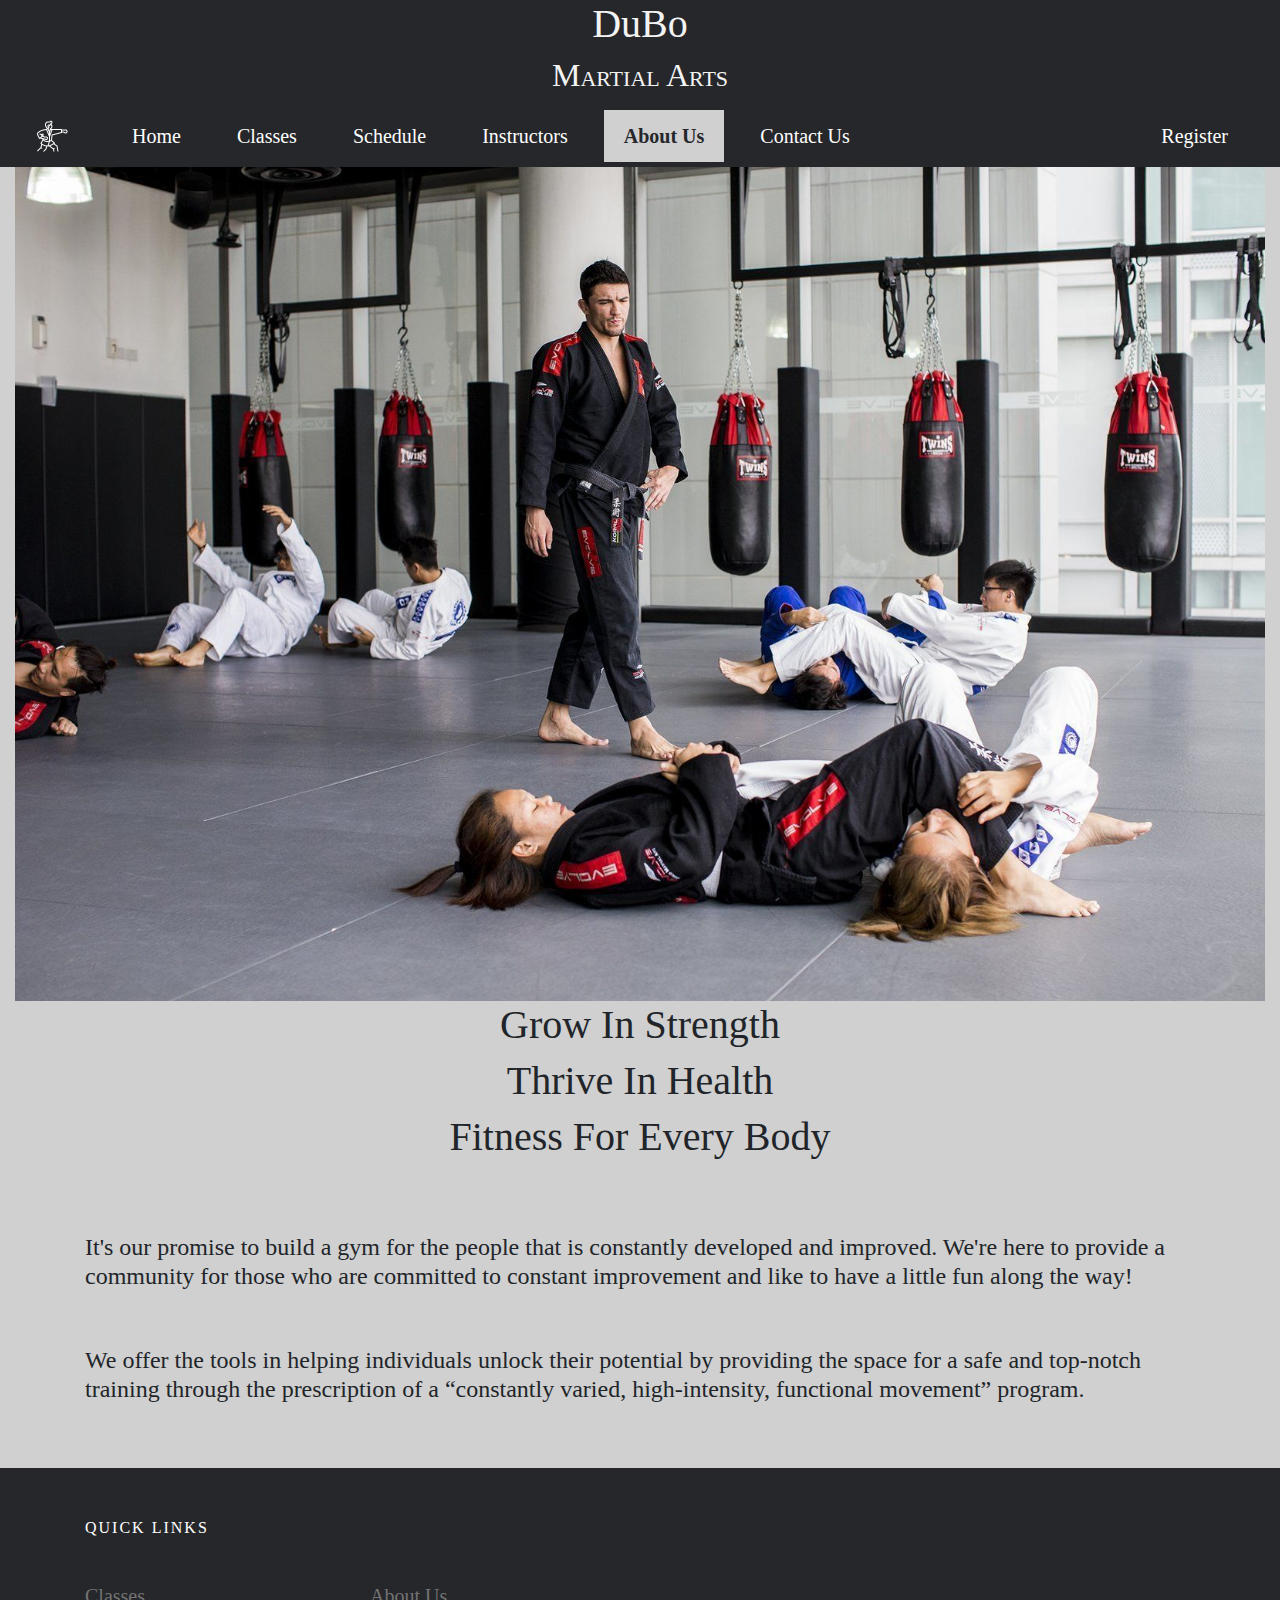
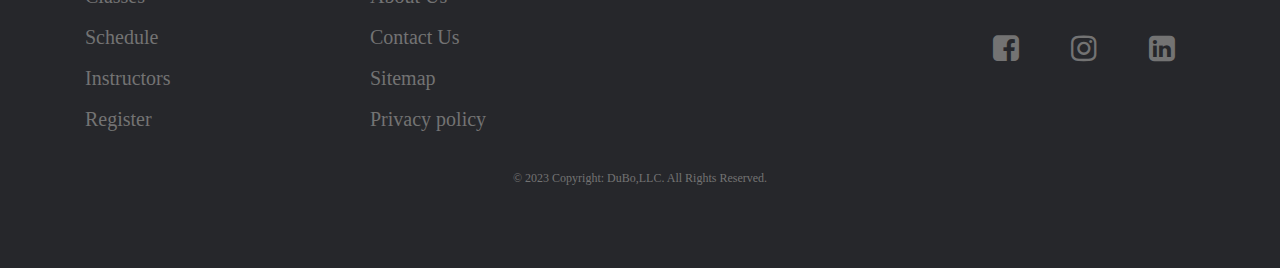
<file: aboutUs.html>
<!DOCTYPE html>
<html lang="en">

<head>
    <meta charset="UTF-8">
    <meta http-equiv="X-UA-Compatible" content="IE=edge">
    <meta name="viewport" content="width=device-width, initial-scale=1.0">
    <link rel="stylesheet" href="https://cdn.jsdelivr.net/npm/bootstrap@4.6.2/dist/css/bootstrap.min.css">
    <link rel="stylesheet" href="https://cdnjs.cloudflare.com/ajax/libs/font-awesome/4.7.0/css/font-awesome.min.css">
    <link rel="stylesheet" href="https://cdnjs.cloudflare.com/ajax/libs/animate.css/4.1.1/animate.min.css" />
    <script src="https://cdn.jsdelivr.net/npm/jquery@3.6.3/dist/jquery.slim.min.js"></script>
    <script src="https://cdn.jsdelivr.net/npm/popper.js@1.16.1/dist/umd/popper.min.js"></script>
    <script src="https://cdn.jsdelivr.net/npm/bootstrap@4.6.2/dist/js/bootstrap.bundle.min.js"></script>
    <link rel="stylesheet" href="style.css">
    <link rel="icon" href="image/icon.png">

    <title>DuBo Martial Arts | About Us</title>
</head>

<body style=" background-color: #D0D0D0;">

    <div class="my_header">
        <h1>DuBo</h1>
        <h2 style="font-variant: small-caps;">Martial Arts </h2>
    </div>

    <nav class="navbar  navbar-expand-xl navbar-dark sticky-top">
        <a class="navbar-brand" href="index.html"> <img class="rounded mylogo" src="image/logo1.png"> </a>

        <button class="navbar-toggler" type="button" data-toggle="collapse" data-target="#collapsibleNavbar">
            <span class="navbar-toggler-icon"></span>
        </button>

        <div class="collapse navbar-collapse" id="collapsibleNavbar">
            <ul class="navbar-nav mr-auto mt-2 mt-sm-0">

                <li class="nav-item">
                    <a class="nav-link" href="index.html"><span class="mylink">Home</span></a>
                </li>
                <li class="nav-item">
                    <a class="nav-link" href="classes.html"><span class="mylink">Classes</span></a>
                </li>
                <li class="nav-item">
                    <a class="nav-link" href="schedules.html"><span class="mylink">Schedule</span></a>
                </li>
                <li class="nav-item">
                    <a class="nav-link" href="instructors.html"><span class="mylink">Instructors</span></a>
                </li>
                <li class="nav-item">
                    <a class="nav-link" href="aboutUs.html"><span class="mylink active">About Us</span></a>
                </li>
                <li class="nav-item">
                    <a class="nav-link" href="contactUs.html"><span class="mylink">Contact Us</span></a>
                </li>
            </ul>
            <a class="nav-link" href="RegistrationForm.html"><span class="mylink"
                    style="padding-left: 0;">Register</span></a>

        </div>
    </nav>

    <div class="container-fluid">
        <div class="about">
            <img src="image/aboutus.jpg" class="about-img" style="width: 100%;">
            <div style="text-align: center;">
                <h1>Grow In Strength</h1>
                <h1>Thrive In Health</h1>
                <h1>Fitness For Every Body</h1>
            </div><br><br>
            <div class="container mission">
                <p>
                <h4>It's our promise to build a gym for the people that is constantly developed and improved.
                    We're here to provide a community for those who are committed to constant improvement and
                    like to have a little fun along the way!</h4>
                </p><br>

                <p>
                <h4>We offer the tools in helping individuals unlock their potential by providing the space for a safe
                    and top-notch training through the prescription of a “constantly varied, high-intensity, functional
                    movement” program.</h4>
                </p>
            </div>
        </div>
    </div><br><br>

    <div class="site-footer">
        <div class="container" style="background-color: #26272b;">
            <div class="row">
                <div class="col-sm-6 col-md-6 col-lg-6 col-xl-6">
                    <h6>Quick Links</h6><br>
                    <div class="row">
                        <div class="col-xl-6 col-lg-6 col-md-6 col-sm-6">
                            <ul class="footer-links">
                                <li><a href="classes.html">Classes</a></li>
                                <li><a href="schedules.html">Schedule</a></li>
                                <li><a href="instructors.html">Instructors</a></li>
                                <li><a href="RegistrationForm.html">Register</a></li>
                            </ul>
                        </div>
                        <div class="col-xl-6 col-lg-6 col-md-6 col-sm-6">
                            <ul class="footer-links">
                                <li><a href="aboutUs.html">About Us</a></li>
                                <li><a href="contactUs.html">Contact Us</a></li>
                                <li><a href="sitemap.html">Sitemap</a></li>
                                <li><a href="privacy_policy.html">Privacy policy</a></li>
                            </ul>
                        </div>
                    </div>
                </div>
                <div class="col-sm-6 col-md-6 col-lg-6 col-xl-6">
                    <ul class=" social-icons">
                        <li><a href="https://www.facebook.com" target="_blank"><i class="fa fa-facebook-square"></i></a>
                        </li>
                        <li><a href="https://www.instagram.com" target="_blank"><i class="fa fa-instagram"></i></a>
                        </li>
                        <li><a href="https://www.linkedin.com" target="_blank"><i class="fa fa-linkedin-square"></i></a>
                        </li>
                    </ul>
                </div>
            </div>
            <div class="footer-copyright text-center py-3">
                <small>&copy; 2023 Copyright: DuBo,LLC. All Rights Reserved.</small>
            </div>
        </div>
    </div>
</body>

</html>
</file>
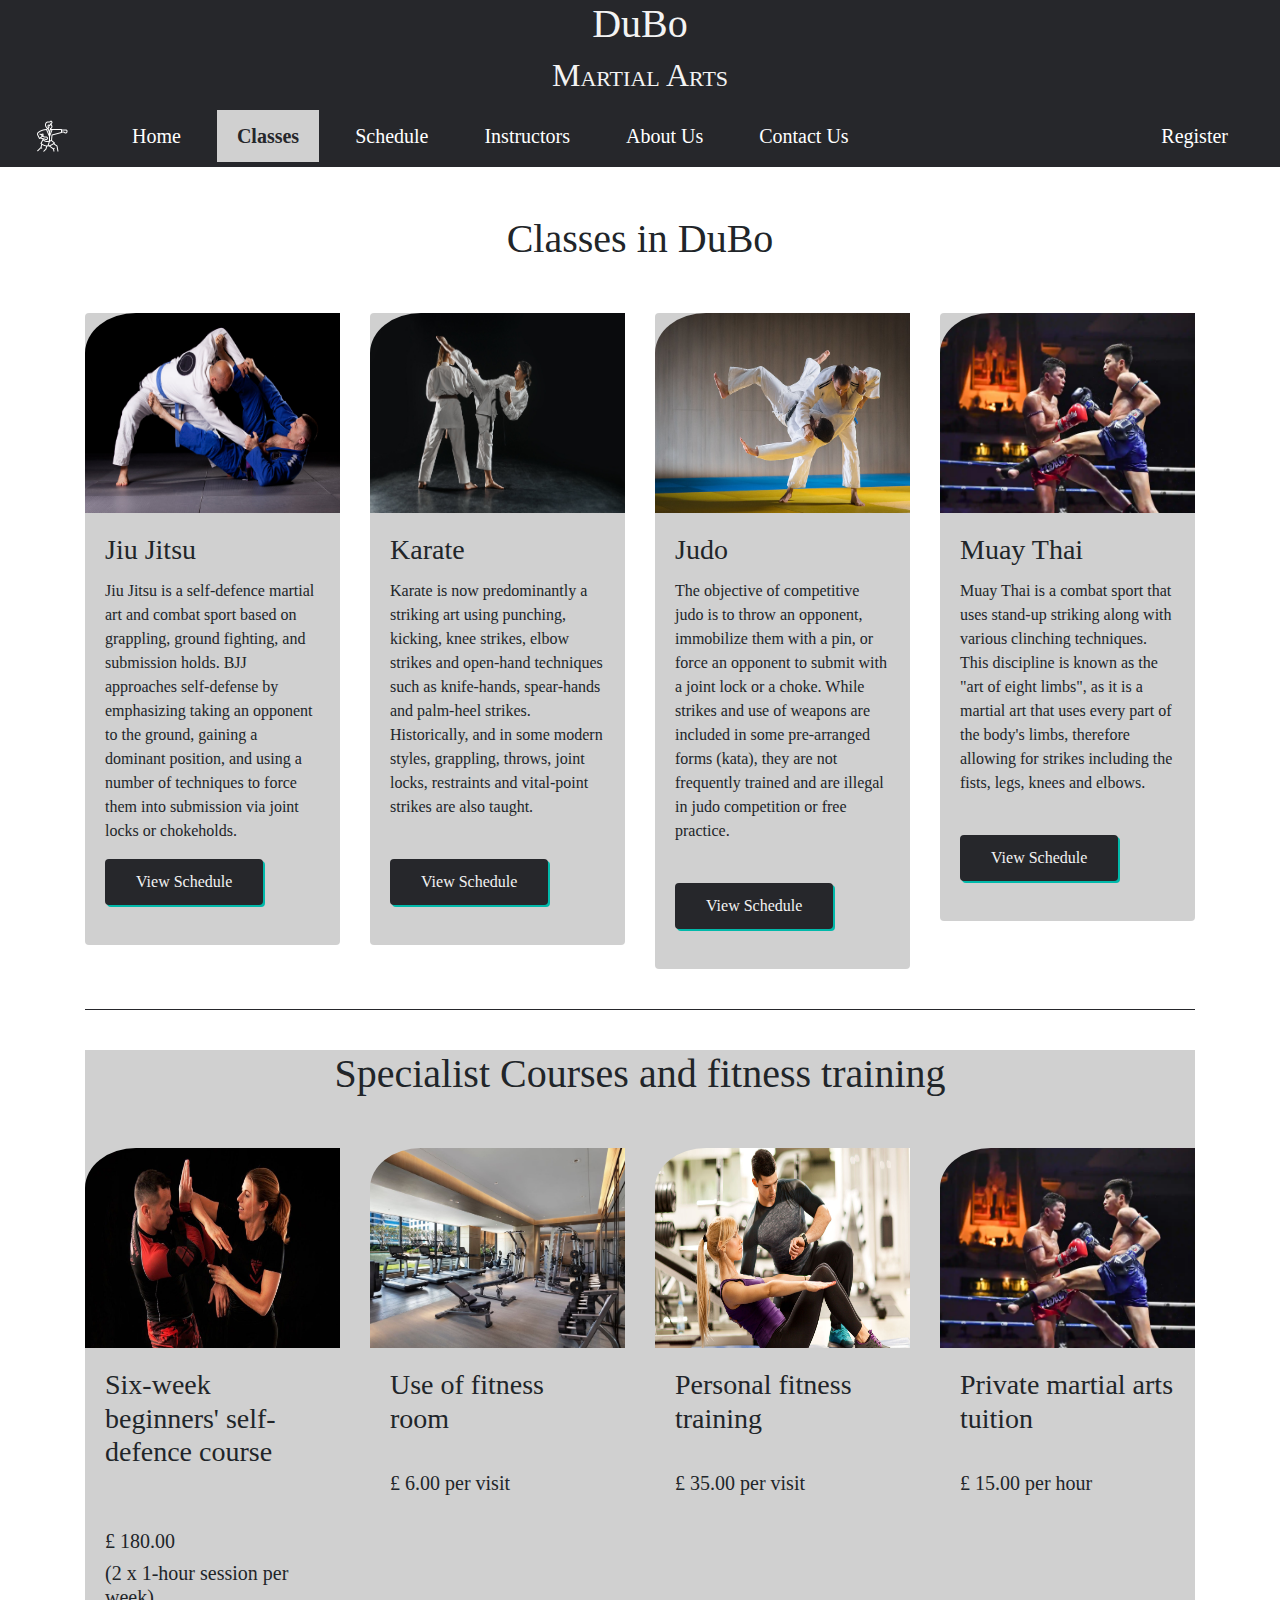
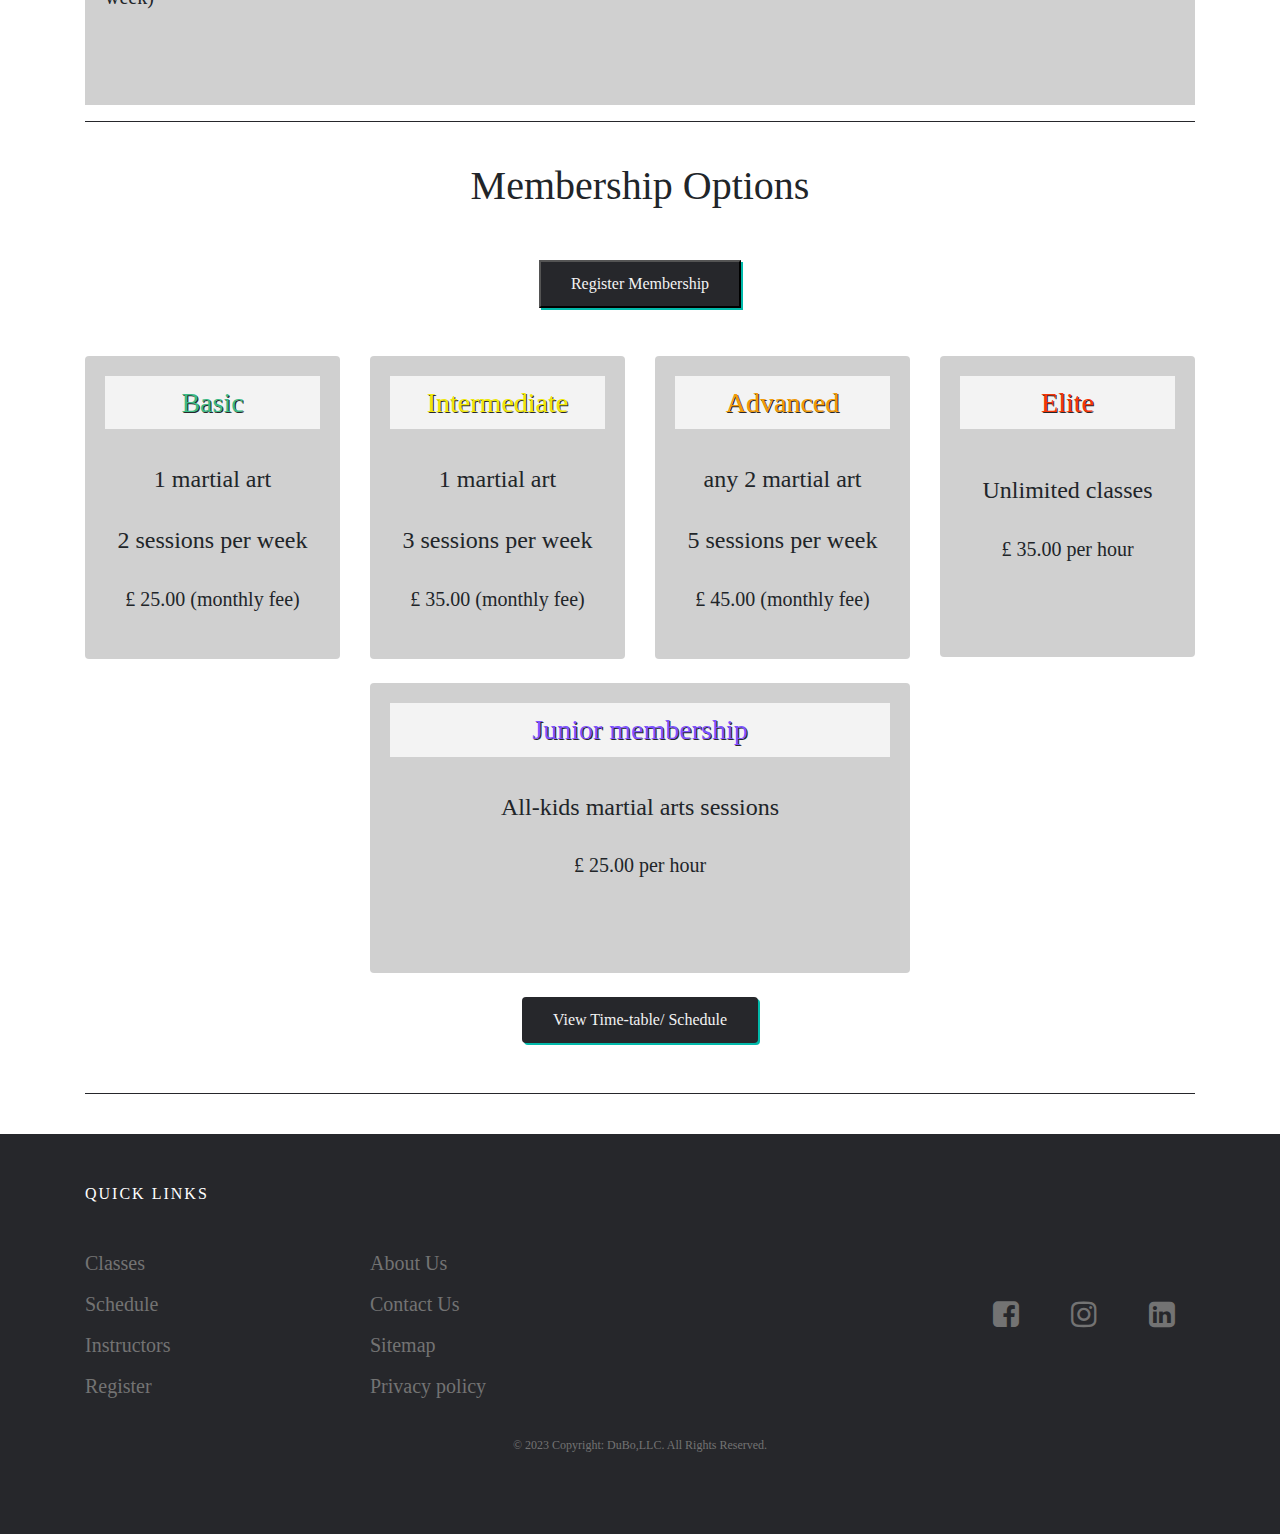
<file: classes.html>
<!DOCTYPE html>
<html lang="en">

<head>
    <meta charset="UTF-8">
    <meta http-equiv="X-UA-Compatible" content="IE=edge">
    <meta name="viewport" content="width=device-width, initial-scale=1.0">
    <link rel="stylesheet" href="https://cdn.jsdelivr.net/npm/bootstrap@4.6.2/dist/css/bootstrap.min.css">
    <link rel="stylesheet" href="https://cdnjs.cloudflare.com/ajax/libs/font-awesome/4.7.0/css/font-awesome.min.css">
    <script src="https://cdn.jsdelivr.net/npm/jquery@3.6.3/dist/jquery.slim.min.js"></script>
    <script src="https://cdn.jsdelivr.net/npm/popper.js@1.16.1/dist/umd/popper.min.js"></script>
    <script src="https://cdn.jsdelivr.net/npm/bootstrap@4.6.2/dist/js/bootstrap.bundle.min.js"></script>
    <link rel="stylesheet" href="style.css">
    <link rel="stylesheet" href="classes.css">
    <link rel="icon" href="image/icon.png">

    </style>
    <title>DuBo Martial Arts | Classes</title>
</head>

<body>

    <div class="my_header">
        <h1>DuBo</h1>
        <h2 style="font-variant: small-caps;">Martial Arts </h2>
    </div>

    <nav class="navbar  navbar-expand-xl navbar-dark sticky-top">
        <a class="navbar-brand" href="index.html"> <img class="rounded mylogo" src="image/logo1.png"> </a>

        <button class="navbar-toggler" type="button" data-toggle="collapse" data-target="#collapsibleNavbar">
            <span class="navbar-toggler-icon"></span>
        </button>

        <div class="collapse navbar-collapse" id="collapsibleNavbar">
            <ul class="navbar-nav mr-auto mt-2 mt-sm-0">

                <li class="nav-item">
                    <a class="nav-link" href="index.html"><span class="mylink">Home</span></a>
                </li>
                <li class="nav-item">
                    <a class="nav-link" href="classes.html"><span class="mylink active">Classes</span></a>
                </li>

                <li class="nav-item">
                    <a class="nav-link" href="schedules.html"><span class="mylink">Schedule</span></a>
                </li>
                <li class="nav-item">
                    <a class="nav-link" href="instructors.html"><span class="mylink">Instructors</span></a>
                </li>
                <li class="nav-item">
                    <a class="nav-link" href="aboutUs.html"><span class="mylink">About Us</span></a>
                </li>
                <li class="nav-item">
                    <a class="nav-link" href="contactUs.html"><span class="mylink">Contact Us</span></a>
                </li>
            </ul>
            <a class="nav-link" href="RegistrationForm.html"><span class="mylink"
                    style="padding-left: 0;">Register</span></a>

        </div>

    </nav><br><br>

    <div class="container">

        <!-- Classes -->
        <h1 style="text-align: center; margin-bottom: 50px;">Classes in DuBo</h1>

        <div class="row" id="classes">
            <div class="col-sm-6 col-md-6 col-lg-3 col-xl-3">
                <div class="card">
                    <img class="card-image" src="image/jiu-jitsu.jpg" alt="Jiu Jitsu">
                    <div class="card-body">
                        <h3 class="card-title">Jiu Jitsu</h3>
                        <p class="card-text">Jiu Jitsu is a self-defence martial art and combat sport based on
                            grappling, ground fighting, and submission holds. BJJ approaches self-defense by
                            emphasizing
                            taking an opponent to the ground, gaining a dominant position, and using a number of
                            techniques to force them into submission via joint locks or chokeholds.</p>
                        <a href="schedules.html" class="btn mybtn">View Schedule</a>
                    </div>
                </div><br>
            </div>

            <div class="col-sm-6 col-md-6 col-lg-3 col-xl-3">
                <div class="card">
                    <img class="card-image" src="image/karate.jpeg" alt="Karate">
                    <div class="card-body">
                        <h3 class="card-title">Karate</h3>
                        <p class="card-text">Karate is now predominantly a striking art using punching, kicking, knee
                            strikes, elbow strikes and open-hand techniques such as knife-hands, spear-hands and
                            palm-heel strikes. Historically, and in some modern styles, grappling, throws, joint locks,
                            restraints and vital-point strikes are also taught.</p><br>
                        <a href="schedules.html" class="btn mybtn">View Schedule</a>
                    </div>
                </div><br>
            </div>

            <div class="col-sm-6 col-md-6 col-lg-3 col-xl-3">
                <div class="card">
                    <img class="card-image" src="image/judo.jpg" alt="Judo">
                    <div class="card-body">
                        <h3 class="card-title">Judo</h3>
                        <p class="card-text">The objective of competitive judo is to throw an opponent, immobilize them
                            with a pin, or force an opponent to submit with a joint lock or a choke. While strikes and
                            use of weapons are included in some pre-arranged forms (kata), they are not frequently
                            trained and are illegal in judo competition or free practice.</p><br>
                        <a href="schedules.html" class="btn mybtn">View Schedule</a>
                    </div>
                </div><br>
            </div>

            <div class="col-sm-6 col-md-6 col-lg-3 col-xl-3">
                <div class="card">
                    <img class="card-image" src="image/muay-thai.webp" alt="Muay Thai">
                    <div class="card-body">
                        <h3 class="card-title">Muay Thai</h3>
                        <p class="card-text">Muay Thai is a combat sport that uses stand-up striking along with various
                            clinching techniques. This discipline is known as the "art of eight limbs", as it is a
                            martial art that uses every part of the body's limbs, therefore allowing for strikes
                            including the fists, legs, knees and elbows.</p><br>
                        <a href="schedules.html" class="btn mybtn">View Schedule</a>
                    </div>
                </div><br>
            </div>
        </div>
        <hr><br>

        <!-- Courses -->
        <div id="courses">
            <h1 style="text-align: center; margin-bottom: 50px;">Specialist Courses and fitness training
            </h1>

            <div class="row">
                <div class="col-sm-6 col-md-6 col-lg-3 col-xl-3">
                    <div class="card">
                        <img class="card-image" src="image/self-defence.jpg" alt="Self-defence">
                        <div class="card-body">
                            <h3 class="card-title">Six-week beginners' self-defence course </h3><br><br>
                            <h5>£ 180.00 </h5>
                            <h5 class="card-text">(2 x 1-hour session per week)</h5><br>
                        </div>
                    </div><br>
                </div>

                <div class="col-sm-6 col-md-6 col-lg-3 col-xl-3">
                    <div class="card">
                        <img class="card-image" src="image/fitness-room.jpg" alt="Fitness room">
                        <div class="card-body">
                            <h3 class="card-title">Use of fitness room</h3>
                            <br>
                            <h5>£ 6.00 per visit</h5>

                        </div>
                    </div><br>
                </div>

                <div class="col-sm-6 col-md-6 col-lg-3 col-xl-3">
                    <div class="card">
                        <img class="card-image" src="image/pt.jpg" alt="Personal fitness training">
                        <div class="card-body">
                            <h3 class="card-title">Personal fitness training</h3>
                            <br>
                            <h5>£ 35.00 per visit</h5>
                        </div>
                    </div><br>
                </div>

                <div class="col-sm-6 col-md-6 col-lg-3 col-xl-3">
                    <div class="card">
                        <img class="card-image" src="image/muay-thai.webp" alt="Muay Thai">
                        <div class="card-body">
                            <h3 class="card-title">Private martial arts tuition</h3>
                            <br>
                            <h5>£ 15.00 per hour</h5>
                        </div>
                    </div><br>
                </div>
            </div>
        </div>
        <hr><br>

        <!-- Memberships -->
        <h1 style="text-align: center; margin-bottom: 50px;">Membership Options</h1>
        <div style="text-align: center;">
            <button class="mybtn"><a href="RegistrationForm.html"></a>Register Membership</button>
        </div><br><br>

        <div id="membership">
            <div class="row">
                <div class="col-sm-6 col-md-6 col-lg-3 col-xl-3">
                    <div class="card">
                        <div class="card-body">
                            <h3 class="card-title basic">Basic</h3><br>
                            <h4 class="card-text">1 martial art</h4><br>
                            <h4 class="card-text">2 sessions per week</h4><br>
                            <h5>£ 25.00 (monthly fee)</h5>
                        </div>
                    </div><br>
                </div>

                <div class="col-sm-6 col-md-6 col-lg-3 col-xl-3">
                    <div class="card">

                        <div class="card-body">
                            <h3 class="card-title inter">Intermediate</h3> <br>
                            <h4 class="card-text">1 martial art</h4><br>
                            <h4 class="card-text">3 sessions per week</h4><br>
                            <h5>£ 35.00 (monthly fee)</h5>
                        </div>
                    </div><br>
                </div>

                <div class="col-sm-6 col-md-6 col-lg-3 col-xl-3">
                    <div class="card">

                        <div class="card-body">
                            <h3 class="card-title adv">Advanced</h3> <br>
                            <h4 class="card-text">any 2 martial art</h4><br>
                            <h4 class="card-text">5 sessions per week</h4><br>
                            <h5>£ 45.00 (monthly fee)</h5>
                        </div>
                    </div><br>
                </div>

                <div class="col-sm-6 col-md-6 col-lg-3 col-xl-3">
                    <div class="card">

                        <div class="card-body">
                            <h3 class="card-title elite">Elite</h3> <br>
                            <h4 class="card-text">Unlimited classes</h4><br>
                            <h5>£ 35.00 per hour</h5><br><br>
                        </div>
                    </div><br>
                </div>
            </div>

            <div class="row">
                <div class="col-sm-3 col-md-3 col-4"></div>
                <div class="col-sm-6 col-md-6 col-sm-4 col-md-4">
                    <div class="card">
                        <div class="card-body">
                            <h3 class="card-title kid-card-title">Junior membership</h3> <br>
                            <h4 class="card-text">All-kids martial arts sessions</h4><br>
                            <h5>£ 25.00 per hour</h5><br><br>
                        </div>
                    </div><br>
                </div>
                <div class="col-sm-3 col-md-3 col-4"></div>
            </div>
        </div>

        <div class="my-reg-btn" style="text-align: center; margin-bottom: 50px;">
            <a class="mybtn btn" href="schedules.html">View Time-table/ Schedule</a>
        </div>


        <hr><br>
    </div> <!-- container end -->

    <div class="site-footer">
        <div class="container" style="background-color: #26272b;">
            <div class="row">
                <div class="col-sm-6 col-md-6 col-lg-6 col-xl-6">
                    <h6>Quick Links</h6><br>
                    <div class="row">
                        <div class="col-xl-6 col-lg-6 col-md-6 col-sm-6">
                            <ul class="footer-links">
                                <li><a href="classes.html">Classes</a></li>
                                <li><a href="schedules.html">Schedule</a></li>
                                <li><a href="instructors.html">Instructors</a></li>
                                <li><a href="RegistrationForm.html">Register</a></li>
                            </ul>
                        </div>
                        <div class="col-xl-6 col-lg-6 col-md-6 col-sm-6">
                            <ul class="footer-links">

                                <li><a href="aboutUs.html">About Us</a></li>
                                <li><a href="contactUs.html">Contact Us</a></li>
                                <li><a href="sitemap.html">Sitemap</a></li>
                                <li><a href="privacy_policy.html">Privacy policy</a></li>
                            </ul>
                        </div>
                    </div>
                </div>
                <div class="col-sm-6 col-md-6 col-lg-6 col-xl-6">
                    <ul class=" social-icons">
                        <li><a href="https://www.facebook.com" target="_blank"><i class="fa fa-facebook-square"></i></a>
                        </li>
                        <li><a href="https://www.instagram.com" target="_blank"><i class="fa fa-instagram"></i></a>
                        </li>
                        <li><a href="https://www.linkedin.com" target="_blank"><i class="fa fa-linkedin-square"></i></a>
                        </li>
                    </ul>
                </div>
            </div>
            <div class="footer-copyright text-center py-3">
                <small>&copy; 2023 Copyright: DuBo,LLC. All Rights Reserved.</small>
            </div>
        </div>
    </div>
</body>

</html>
</file>
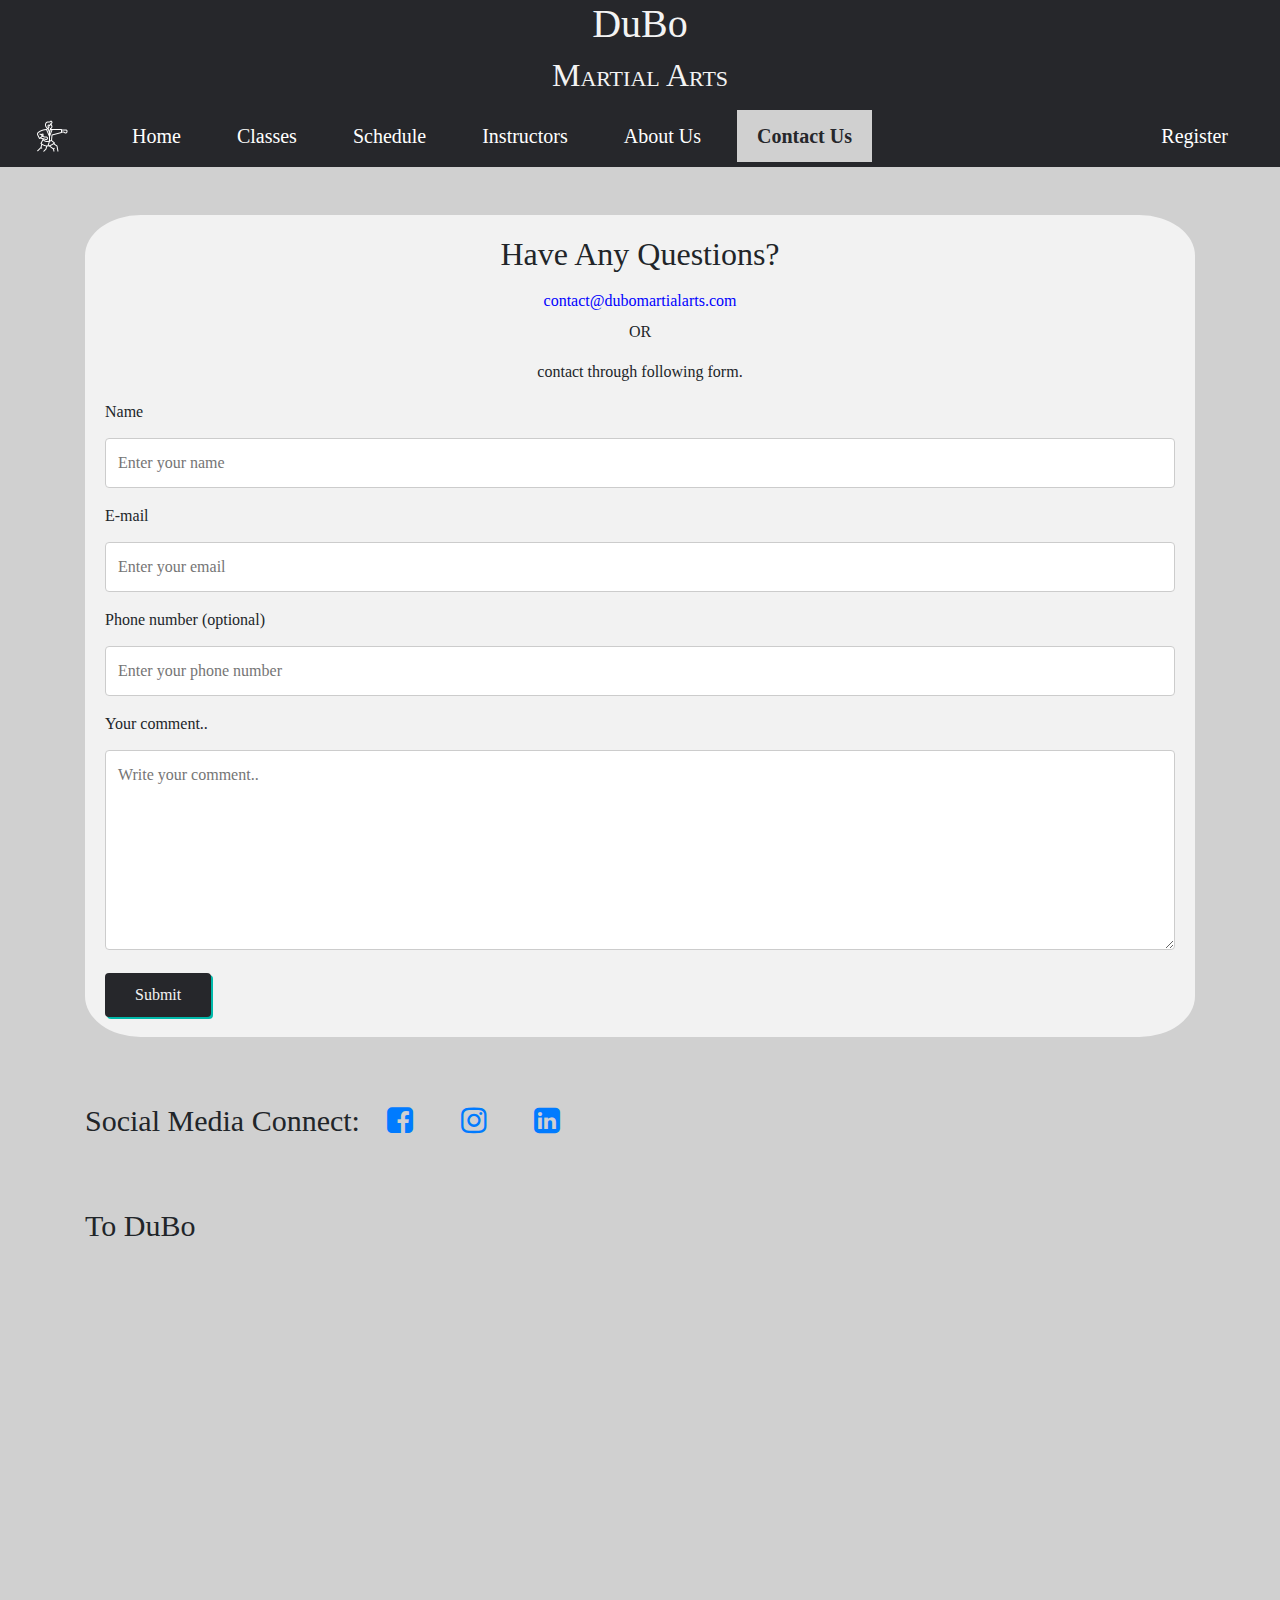
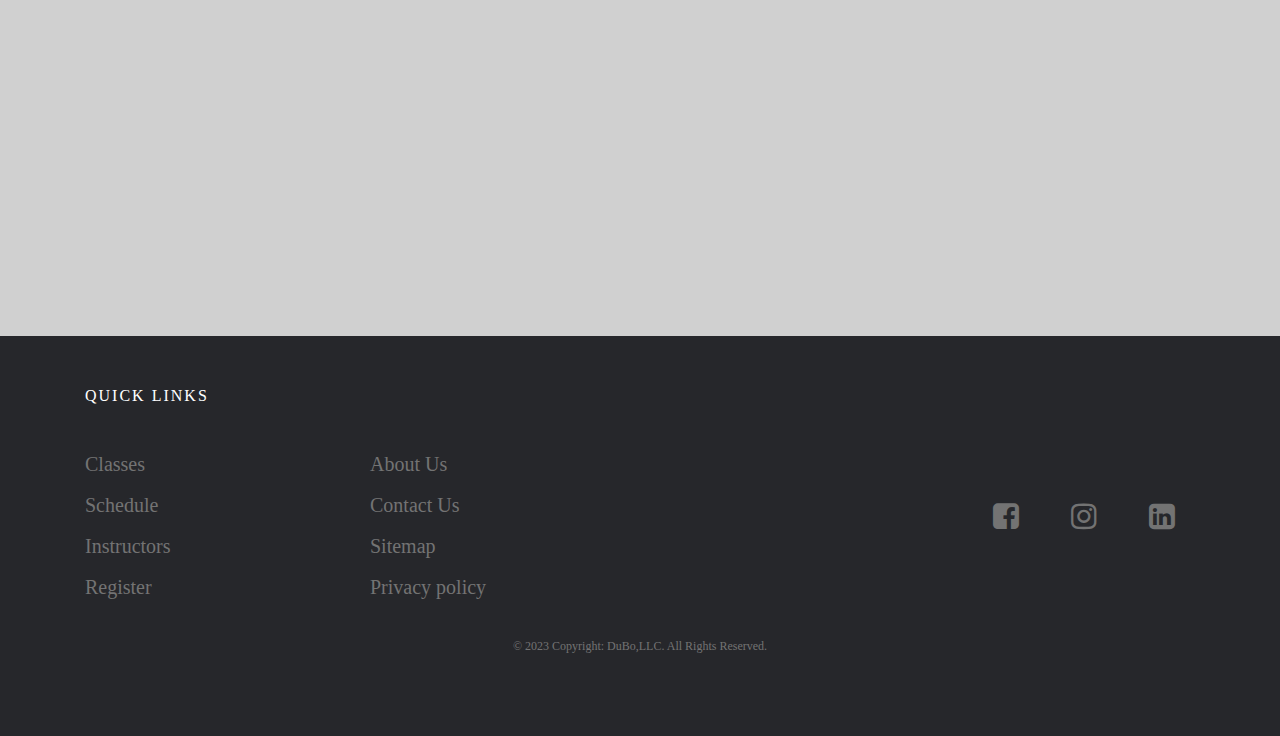
<file: contactUs.html>
<!DOCTYPE html>
<html lang="en">

<head>
    <meta charset="UTF-8">
    <meta http-equiv="X-UA-Compatible" content="IE=edge">
    <meta name="viewport" content="width=device-width, initial-scale=1.0">
    <link rel="stylesheet" href="https://cdn.jsdelivr.net/npm/bootstrap@4.6.2/dist/css/bootstrap.min.css">
    <link rel="stylesheet" href="https://cdnjs.cloudflare.com/ajax/libs/font-awesome/4.7.0/css/font-awesome.min.css">
    <link rel="stylesheet" href="https://cdnjs.cloudflare.com/ajax/libs/animate.css/4.1.1/animate.min.css" />
    <script src="https://cdn.jsdelivr.net/npm/jquery@3.6.3/dist/jquery.slim.min.js"></script>
    <script src="https://cdn.jsdelivr.net/npm/popper.js@1.16.1/dist/umd/popper.min.js"></script>
    <script src="https://cdn.jsdelivr.net/npm/bootstrap@4.6.2/dist/js/bootstrap.bundle.min.js"></script>
    <script src="script.js"></script>
    <link rel="stylesheet" href="style.css">
    <link rel="stylesheet" href="contact.css">

    <link rel="icon" href="image/icon.png">

    <title>DuBo Martial Arts | Contact Us</title>
</head>

<body style=" background-color: #D0D0D0;">

    <div class="my_header">
        <h1>DuBo</h1>
        <h2 style="font-variant: small-caps;">Martial Arts </h2>
    </div>

    <nav class="navbar  navbar-expand-xl navbar-dark sticky-top">
        <a class="navbar-brand" href="index.html"> <img class="rounded mylogo" src="image/logo1.png"> </a>

        <button class="navbar-toggler" type="button" data-toggle="collapse" data-target="#collapsibleNavbar">
            <span class="navbar-toggler-icon"></span>
        </button>

        <div class="collapse navbar-collapse" id="collapsibleNavbar">
            <ul class="navbar-nav mr-auto mt-2 mt-sm-0">

                <li class="nav-item">
                    <a class="nav-link" href="index.html"><span class="mylink">Home</span></a>
                </li>
                <li class="nav-item">
                    <a class="nav-link" href="classes.html"><span class="mylink">Classes</span></a>
                </li>
                <li class="nav-item">
                    <a class="nav-link" href="schedules.html"><span class="mylink">Schedule</span></a>
                </li>
                <li class="nav-item">
                    <a class="nav-link" href="instructors.html"><span class="mylink">Instructors</span></a>
                </li>
                <li class="nav-item">
                    <a class="nav-link" href="aboutUs.html"><span class="mylink">About Us</span></a>
                </li>
                <li class="nav-item">
                    <a class="nav-link" href="contactUs.html"><span class="mylink active">Contact Us</span></a>
                </li>
            </ul>
            <a class="nav-link" href="RegistrationForm.html"><span class="mylink"
                    style="padding-left: 0;">Register</span></a>
        </div>
    </nav><br><br>

    <div class="container">
        <div class="form">
            <h2 style="text-align: center;">Have Any Questions?</h2>
            <div style="text-align: center;"><a href="mailto:contact@abclearningcenter.com" class="btn"
                    style="color:blue;">contact@dubomartialarts.com</a></div>
            <p style="text-align:center">OR</p>
            <p style="text-align: center;">contact through following form.</p>

            <form name="contactUs" onsubmit="success()">
                <label for="name">Name</label>
                <input type="text" id="name" name="username" placeholder="Enter your name" required />

                <label for="email">E-mail</label>
                <input type="email" id="email" name="email" placeholder="Enter your email" required />

                <label for="email">Phone number (optional)</label>
                <input type="text" id="phnum" name="phonenumber" placeholder="Enter your phone number" />

                <label for="subject">Your comment..</label>
                <textarea id="subject" name="subject" placeholder="Write your comment.." style="height: 200px;"
                    required></textarea>

                <input type="submit" value="Submit" id="mySubmit">
            </form>
        </div>
    </div><br><br>

    <div class=" container social">
        <span style="font-family: cursive; font-size: 30px;"> Social Media Connect:
            <a href="https://www.facebook.com" target="_blank"><i class="fa fa-facebook-square"></i></a>
            <a href="https://www.instagram.com" target="_blank"><i class=" fa fa-instagram"></i></a>
            <a href="https://www.linkedin.com" target="_blank"><i class="fa fa-linkedin-square"></i></a>
        </span>
    </div><br><br>

    <div class=" container">
        <p style="font-family: cursive; font-size: 30px;">To DuBo</p>
        <div class="map">
            <iframe class="res-map"
                src="https://www.google.com/maps/embed?pb=!1m23!1m12!1m3!1d1283.609211972317!2d96.12734851783793!3d16.835813196940894!2m3!1f0!2f0!3f0!3m2!1i1024!2i768!4f13.1!4m8!3e6!4m0!4m5!1s0x30c194c6f5e27d73%3A0xac099c3634bb0b36!2zUHJvZmVzc2lvbmFsLCBOby4gKDkg4YCh4YCx4YCs4YCE4YC64YCe4YCF4YC54YCF4YCs4YCc4YCZ4YC64YC4LCBZYW5nb24!3m2!1d16.8358326!2d96.12784669999999!5e0!3m2!1sen!2smm!4v1676543158840!5m2!1sen!2smm" " allowfullscreen="" loading="
                lazy" referrerpolicy="no-referrer-when-downgrade"></iframe>
        </div>
    </div><br><br>

    <div class="site-footer">
        <div class="container" style="background-color: #26272b;">
            <div class="row">
                <div class="col-sm-6 col-md-6 col-lg-6 col-xl-6">
                    <h6>Quick Links</h6><br>
                    <div class="row">
                        <div class="col-xl-6 col-lg-6 col-md-6 col-sm-6">
                            <ul class="footer-links">
                                <li><a href="classes.html">Classes</a></li>
                                <li><a href="schedules.html">Schedule</a></li>
                                <li><a href="instructors.html">Instructors</a></li>
                                <li><a href="RegistrationForm.html">Register</a></li>
                            </ul>
                        </div>
                        <div class="col-xl-6 col-lg-6 col-md-6 col-sm-6">
                            <ul class="footer-links">
                                <li><a href="aboutUs.html">About Us</a></li>
                                <li><a href="contactUs.html">Contact Us</a></li>
                                <li><a href="sitemap.html">Sitemap</a></li>
                                <li><a href="privacy_policy.html">Privacy policy</a></li>
                            </ul>
                        </div>
                    </div>
                </div>
                <div class="col-sm-6 col-md-6 col-lg-6 col-xl-6">
                    <ul class=" social-icons">
                        <li><a href="https://www.facebook.com" target="_blank"><i class="fa fa-facebook-square"></i></a>
                        </li>
                        <li><a href="https://www.instagram.com" target="_blank"><i class="fa fa-instagram"></i></a>
                        </li>
                        <li><a href="https://www.linkedin.com" target="_blank"><i class="fa fa-linkedin-square"></i></a>
                        </li>
                    </ul>
                </div>
            </div>
            <div class="footer-copyright text-center py-3">
                <small>&copy; 2023 Copyright: DuBo,LLC. All Rights Reserved.</small>
            </div>
        </div>
    </div>
</body>

</html>
</file>
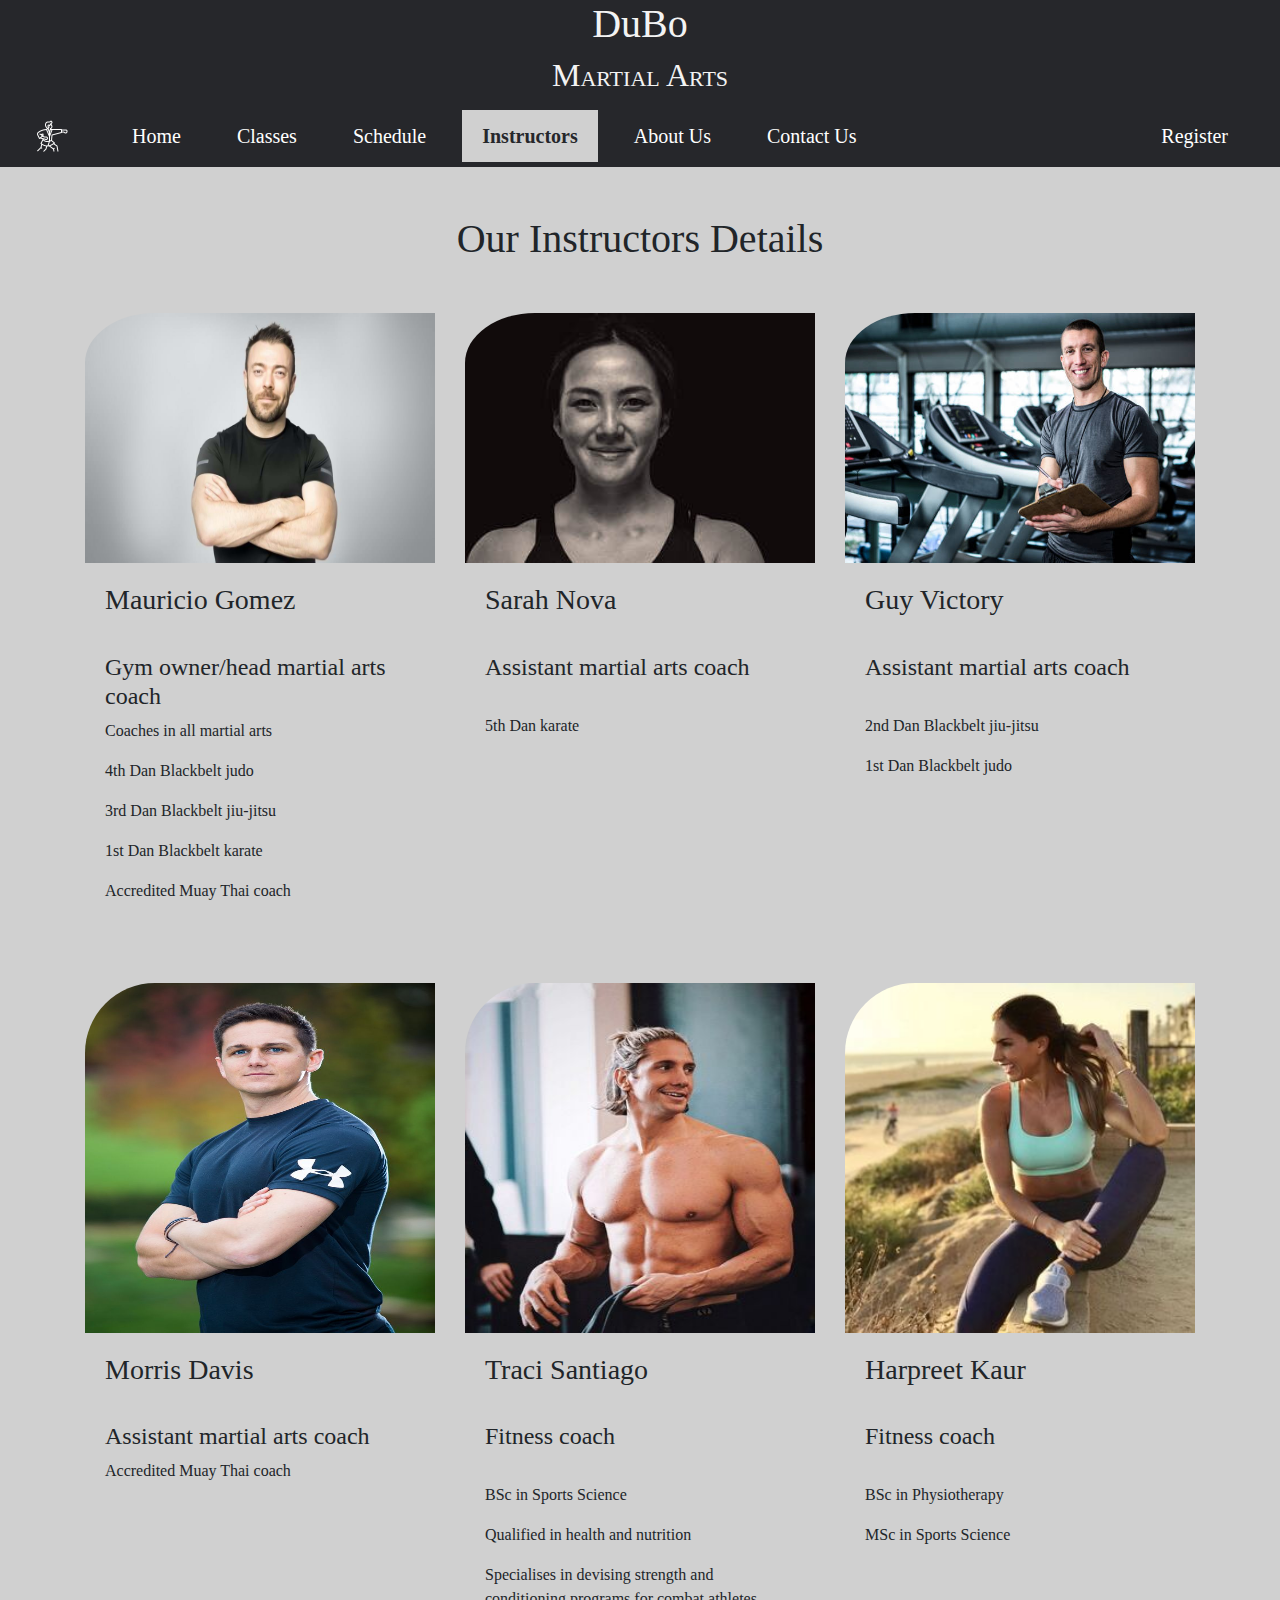
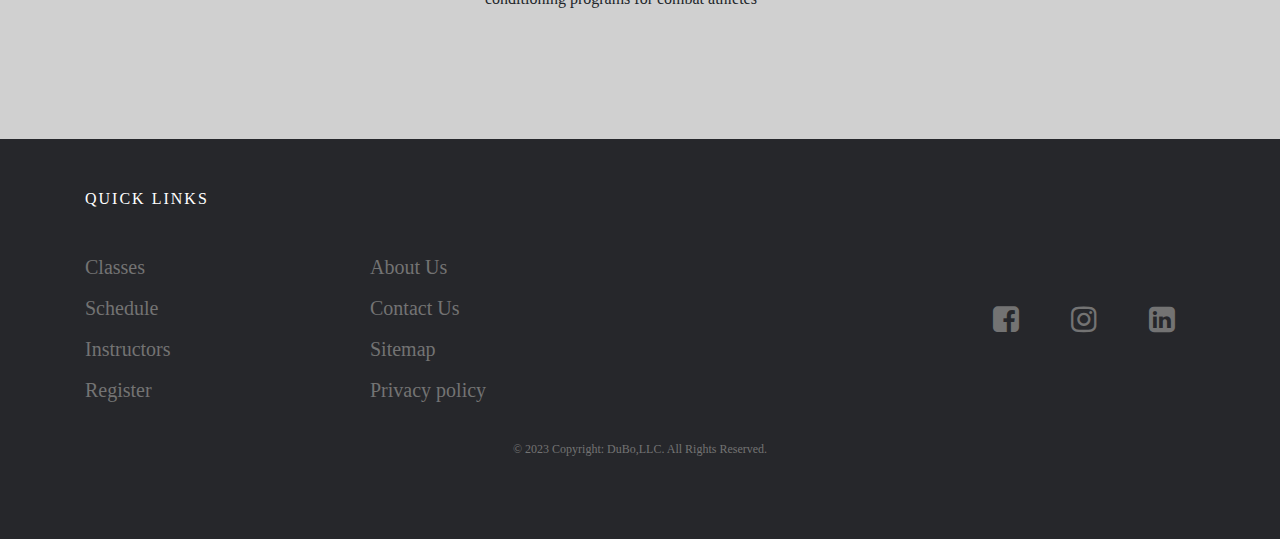
<file: instructors.html>
<!DOCTYPE html>
<html lang="en">

<head>
    <meta charset="UTF-8">
    <meta http-equiv="X-UA-Compatible" content="IE=edge">
    <meta name="viewport" content="width=device-width, initial-scale=1.0">
    <link rel="stylesheet" href="https://cdn.jsdelivr.net/npm/bootstrap@4.6.2/dist/css/bootstrap.min.css">
    <link rel="stylesheet" href="https://cdnjs.cloudflare.com/ajax/libs/font-awesome/4.7.0/css/font-awesome.min.css">
    <link rel="stylesheet" href="https://cdnjs.cloudflare.com/ajax/libs/animate.css/4.1.1/animate.min.css" />
    <script src="https://cdn.jsdelivr.net/npm/jquery@3.6.3/dist/jquery.slim.min.js"></script>
    <script src="https://cdn.jsdelivr.net/npm/popper.js@1.16.1/dist/umd/popper.min.js"></script>
    <script src="https://cdn.jsdelivr.net/npm/bootstrap@4.6.2/dist/js/bootstrap.bundle.min.js"></script>
    <link rel="stylesheet" href="style.css">
    <link rel="stylesheet" href="instructors.css">
    <link rel="icon" href="image/icon.png">

    <title>DuBo Martial Arts | Instructors</title>
</head>

<body style=" background-color: #D0D0D0;">

    <div class="my_header">
        <h1>DuBo</h1>
        <h2 style="font-variant: small-caps;">Martial Arts </h2>
    </div>

    <nav class="navbar  navbar-expand-xl navbar-dark sticky-top">
        <a class="navbar-brand" href="index.html"> <img class="rounded mylogo" src="image/logo1.png"> </a>

        <button class="navbar-toggler" type="button" data-toggle="collapse" data-target="#collapsibleNavbar">
            <span class="navbar-toggler-icon"></span>
        </button>

        <div class="collapse navbar-collapse" id="collapsibleNavbar">
            <ul class="navbar-nav mr-auto mt-2 mt-sm-0">

                <li class="nav-item">
                    <a class="nav-link" href="index.html"><span class="mylink">Home</span></a>
                </li>
                <li class="nav-item">
                    <a class="nav-link" href="classes.html"><span class="mylink">Classes</span></a>
                </li>
                <li class="nav-item">
                    <a class="nav-link" href="schedules.html"><span class="mylink">Schedule</span></a>
                </li>
                <li class="nav-item">
                    <a class="nav-link" href="instructors.html"><span class="mylink active">Instructors</span></a>
                </li>
                <li class="nav-item">
                    <a class="nav-link" href="aboutUs.html"><span class="mylink">About Us</span></a>
                </li>
                <li class="nav-item">
                    <a class="nav-link" href="contactUs.html"><span class="mylink">Contact Us</span></a>
                </li>
            </ul>
            <a class="nav-link" href="RegistrationForm.html"><span class="mylink"
                    style="padding-left: 0;">Register</span></a>

        </div>
    </nav><br><br>

    <div class="container">
        <h1 style="text-align: center; margin-bottom: 50px;">Our Instructors Details</h1>
        <div id="instructors">
            <div class="row">
                <div class="col-lg-4 col-xl-4">
                    <div class="card">
                        <img class="card-image1" src="image/instructor1.jpg" alt="Mauricio Gomez">
                        <div class="card-body">
                            <h3 class="card-title">Mauricio Gomez</h3><br>
                            <h4 class="card-text">Gym owner/head martial arts coach</h4>
                            <p>Coaches in all martial arts</p>
                            <p> 4th Dan Blackbelt judo</p>
                            <p>3rd Dan Blackbelt jiu-jitsu</p>
                            <p>1st Dan Blackbelt karate</p>
                            <p>Accredited Muay Thai coach</p>
                        </div>
                    </div><br>
                </div>

                <div class="col-lg-4 col-xl-4">
                    <div class="card">
                        <img class="card-image1" src="image/instructor2.jpg" alt="Sarah Nova">
                        <div class="card-body">
                            <h3 class="card-title">Sarah Nova</h3><br>
                            <h4 class="card-text">Assistant martial arts coach</h4><br>
                            <p>5th Dan karate </p>
                        </div>
                    </div><br>
                </div>

                <div class="col-lg-4 col-xl-4">
                    <div class="card">
                        <img class="card-image1" src="image/instructor3.jpg" alt="Guy Victory">
                        <div class="card-body">
                            <h3 class="card-title">Guy Victory</h3><br>
                            <h4 class="card-text">Assistant martial arts coach</h4><br>
                            <p>2nd Dan Blackbelt jiu-jitsu</p>
                            <p>1st Dan Blackbelt judo</p>
                        </div>
                    </div><br>
                </div>
            </div>

            <div class="row">
                <div class="col-lg-4 col-xl-4">
                    <div class="card">
                        <img class="card-image2" src="image/instructor4.jpg" alt="Morris Davis">
                        <div class="card-body">
                            <h3 class="card-title">Morris Davis</h3><br>
                            <h4 class="card-text">Assistant martial arts coach</h4>
                            <p>Accredited Muay Thai coach</p>
                        </div>
                    </div><br>
                </div>

                <div class="col-lg-4 col-xl-4">
                    <div class="card">
                        <img class="card-image2" src="image/instructor5.jpg" alt="Traci Santiago">
                        <div class="card-body">
                            <h3 class="card-title">Traci Santiago</h3><br>
                            <h4 class="card-text">Fitness coach</h4><br>
                            <p>BSc in Sports Science</p>
                            <p>Qualified in health and nutrition</p>
                            <p>Specialises in devising strength and conditioning programs for combat athletes</p>
                        </div>
                    </div><br>
                </div>

                <div class="col-lg-4 col-xl-4">
                    <div class="card">
                        <img class="card-image2" src="image/instructor6.jpg" alt="Harpreet Kaur">
                        <div class="card-body">
                            <h3 class="card-title">Harpreet Kaur</h3><br>
                            <h4 class="card-text">Fitness coach</h4><br>
                            <p>BSc in Physiotherapy</p>
                            <p>MSc in Sports Science</p>
                        </div>
                    </div><br>
                </div>

            </div>
        </div>

    </div><br><br>

    <div class="site-footer">
        <div class="container" style="background-color: #26272b;">
            <div class="row">
                <div class="col-sm-6 col-md-6 col-lg-6 col-xl-6">
                    <h6>Quick Links</h6><br>
                    <div class="row">
                        <div class="col-xl-6 col-lg-6 col-md-6 col-sm-6">
                            <ul class="footer-links">
                                <li><a href="classes.html">Classes</a></li>
                                <li><a href="schedules.html">Schedule</a></li>
                                <li><a href="instructors.html">Instructors</a></li>
                                <li><a href="RegistrationForm.html">Register</a></li>
                            </ul>
                        </div>
                        <div class="col-xl-6 col-lg-6 col-md-6 col-sm-6">
                            <ul class="footer-links">

                                <li><a href="aboutUs.html">About Us</a></li>
                                <li><a href="contactUs.html">Contact Us</a></li>
                                <li><a href="sitemap.html">Sitemap</a></li>
                                <li><a href="privacy_policy.html">Privacy policy</a></li>
                            </ul>
                        </div>
                    </div>

                </div>
                <div class="col-sm-6 col-md-6 col-lg-6 col-xl-6">
                    <ul class=" social-icons">
                        <li><a href="https://www.facebook.com" target="_blank"><i class="fa fa-facebook-square"></i></a>
                        </li>
                        <li><a href="https://www.instagram.com" target="_blank"><i class="fa fa-instagram"></i></a>
                        </li>
                        <li><a href="https://www.linkedin.com" target="_blank"><i class="fa fa-linkedin-square"></i></a>
                        </li>
                    </ul>
                </div>
            </div>
            <div class="footer-copyright text-center py-3">
                <small>&copy; 2023 Copyright: DuBo,LLC. All Rights Reserved.</small>
            </div>
        </div>
    </div>
</body>

</html>
</file>
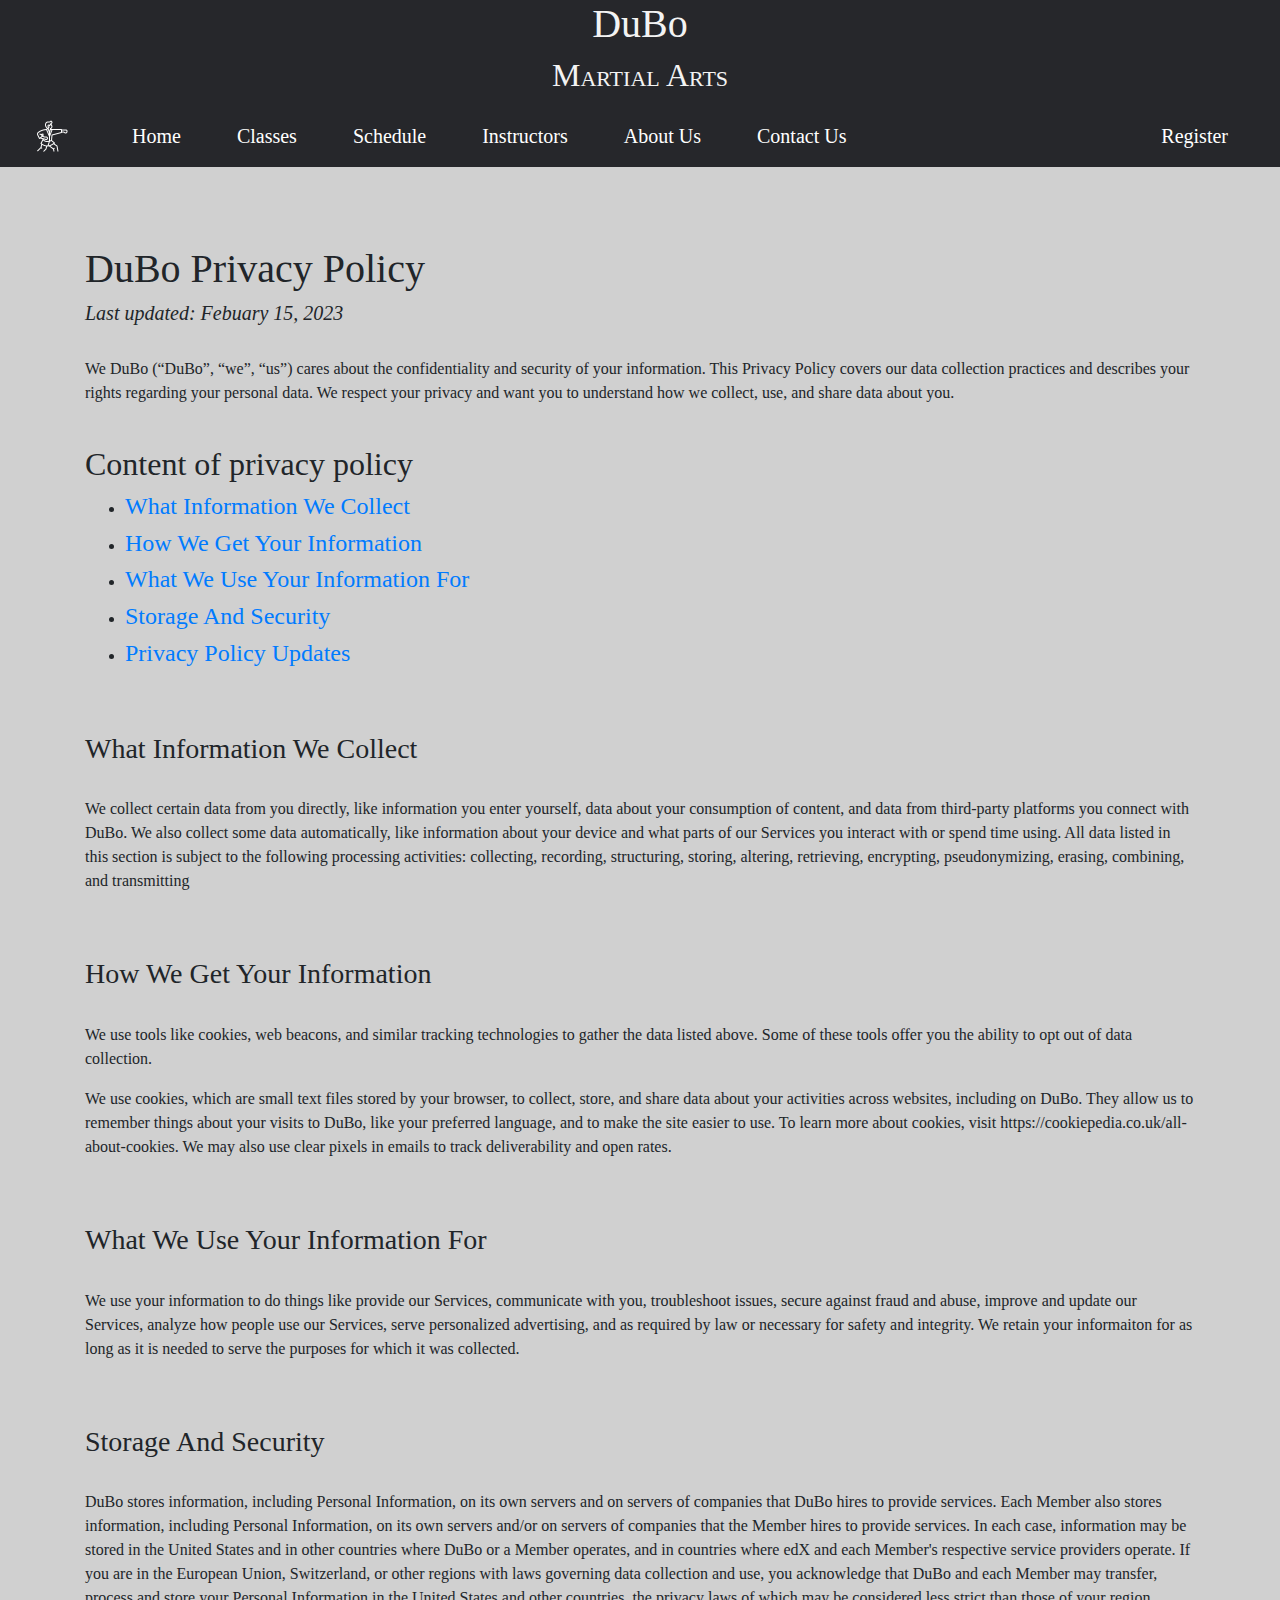
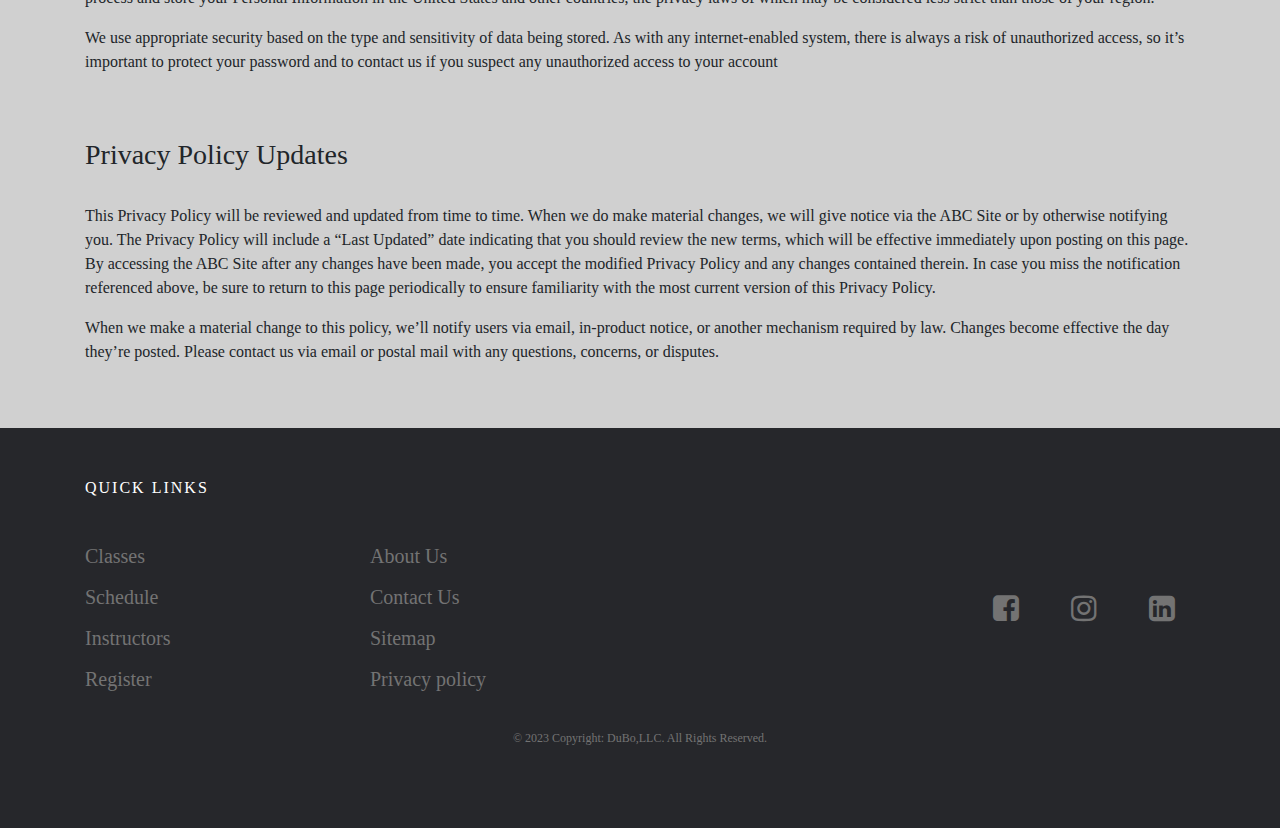
<file: privacy_policy.html>
<!DOCTYPE html>
<html lang="en">

<head>
    <meta charset="UTF-8">
    <meta http-equiv="X-UA-Compatible" content="IE=edge">
    <meta name="viewport" content="width=device-width, initial-scale=1.0">
    <link rel="stylesheet" href="https://cdn.jsdelivr.net/npm/bootstrap@4.6.2/dist/css/bootstrap.min.css">
    <link rel="stylesheet" href="https://cdnjs.cloudflare.com/ajax/libs/font-awesome/4.7.0/css/font-awesome.min.css">
    <link rel="stylesheet" href="https://cdnjs.cloudflare.com/ajax/libs/animate.css/4.1.1/animate.min.css" />
    <script src="https://cdn.jsdelivr.net/npm/jquery@3.6.3/dist/jquery.slim.min.js"></script>
    <script src="https://cdn.jsdelivr.net/npm/popper.js@1.16.1/dist/umd/popper.min.js"></script>
    <script src="https://cdn.jsdelivr.net/npm/bootstrap@4.6.2/dist/js/bootstrap.bundle.min.js"></script>
    <link rel="stylesheet" href="style.css">
    <link rel="stylesheet" href="contact.css">
    <link rel="icon" href="image/icon.png">

    <title>DuBo Martial Arts | Privacy Policy</title>
</head>

<body style=" background-color: #D0D0D0;">

    <div class="my_header">
        <h1>DuBo</h1>
        <h2 style="font-variant: small-caps;">Martial Arts </h2>
    </div>

    <nav class="navbar  navbar-expand-xl navbar-dark sticky-top">
        <a class="navbar-brand" href="index.html"> <img class="rounded mylogo" src="image/logo1.png"> </a>

        <button class="navbar-toggler" type="button" data-toggle="collapse" data-target="#collapsibleNavbar">
            <span class="navbar-toggler-icon"></span>
        </button>

        <div class="collapse navbar-collapse" id="collapsibleNavbar">
            <ul class="navbar-nav mr-auto mt-2 mt-sm-0">

                <li class="nav-item">
                    <a class="nav-link" href="index.html"><span class="mylink">Home</span></a>
                </li>
                <li class="nav-item">
                    <a class="nav-link" href="classes.html"><span class="mylink">Classes</span></a>
                </li>

                <li class="nav-item">
                    <a class="nav-link" href="schedules.html"><span class="mylink">Schedule</span></a>
                </li>
                <li class="nav-item">
                    <a class="nav-link" href="instructors.html"><span class="mylink">Instructors</span></a>
                </li>
                <li class="nav-item">
                    <a class="nav-link" href="aboutUs.html"><span class="mylink">About Us</span></a>
                </li>
                <li class="nav-item">
                    <a class="nav-link" href="contactUs.html"><span class="mylink">Contact Us</span></a>
                </li>
            </ul>
            <a class="nav-link" href="RegistrationForm.html"><span class="mylink"
                    style="padding-left: 0;">Register</span></a>

        </div>
    </nav><br><br>


    <div class="container">
        <h1 style="margin-top: 30px;">DuBo Privacy Policy</h1>
        <h5><i>Last updated: Febuary 15, 2023</i></h5><br>
        <p>We DuBo (“DuBo”, “we”, “us”) cares about the confidentiality and security of your information. This Privacy
            Policy covers our data collection practices and describes your rights regarding your personal
            data. We respect your privacy and want you to understand how we collect, use,
            and share data about you. </p><br>

        <h2>Content of privacy policy</h2>
        <ul>
            <li><a href="#what-info">
                    <h4>What Information We Collect</h4>
                </a>
            </li>
            <li><a href="#how-get">
                    <h4>How We Get Your Information</h4>
                </a>
            </li>
            <li><a href="#for-what">
                    <h4>What We Use Your Information For</h4>
                </a>
            </li>
            <li><a href="#storage-sec">
                    <h4>Storage And Security</h4>
                </a>
            </li>
            <li><a href="#updates">
                    <h4>Privacy Policy Updates</h4>
                </a>
            </li>
        </ul><br><br>

        <div id="what-info">
            <h3>What Information We Collect</h3><br>
            <p>We collect certain data from you directly, like information you enter yourself, data about your
                consumption of content, and data from third-party platforms you connect with DuBo. We also collect some
                data automatically, like information about your device and what parts of our Services you interact with
                or spend time using. All data listed in this section is subject to the following processing activities:
                collecting, recording, structuring, storing, altering, retrieving, encrypting, pseudonymizing, erasing,
                combining, and transmitting</p>
        </div><br><br>

        <div id="how-get">
            <h3>How We Get Your Information</h3><br>
            <p>We use tools like cookies, web beacons, and similar tracking technologies to gather the data listed
                above. Some of these tools offer you the ability to opt out of data collection.</p>
            <p>We use cookies, which are small text files stored by your browser, to collect, store, and share data
                about your activities across websites, including on DuBo. They allow us to remember things about your
                visits to DuBo, like your preferred language, and to make the site easier to use. To learn more about
                cookies, visit https://cookiepedia.co.uk/all-about-cookies. We may also use clear pixels in emails to
                track deliverability and open rates.</p>
        </div><br><br>

        <div id="for-what">
            <h3>What We Use Your Information For</h3><br>
            <p>We use your information to do things like provide our Services, communicate with you, troubleshoot
                issues, secure against fraud and abuse, improve and update our Services, analyze how people use our
                Services, serve personalized advertising, and as required by law or necessary for safety and integrity.
                We retain your informaiton for as long as it is needed to serve the purposes for which it was collected.
            </p>
        </div><br><br>

        <div id="storage-sec">
            <h3>Storage And Security</h3><br>
            <p>DuBo stores information, including Personal Information, on its own servers and on servers of companies
                that DuBo hires to provide services. Each Member also stores information, including Personal
                Information, on its own servers and/or on servers of companies that the Member hires to provide
                services. In each case, information may be stored in the United States and in other countries where DuBo
                or a Member operates, and in countries where edX and each Member's respective service providers operate.
                If you are in the European Union, Switzerland, or other regions with laws governing data collection and
                use, you acknowledge that DuBo and each Member may transfer, process and store your Personal Information
                in the United States and other countries, the privacy laws of which may be considered less strict than
                those of your region.</p>
            <p>We use appropriate security based on the type and sensitivity of data being stored. As with any
                internet-enabled system, there is always a risk of unauthorized access, so it’s important to protect
                your password and to contact us if you suspect any unauthorized access to your account</p>
        </div><br><br>

        <div id="updates">
            <h3>Privacy Policy Updates</h3><br>
            <p>This Privacy Policy will be reviewed and updated from time to time. When we do make material changes, we
                will give notice via the ABC Site or by otherwise notifying you. The Privacy Policy will include a “Last
                Updated” date indicating that you should review the new terms, which will be effective immediately upon
                posting on this page. By accessing the ABC Site after any changes have been made, you accept the
                modified Privacy Policy and any changes contained therein. In case you miss the notification referenced
                above, be sure to return to this page periodically to ensure familiarity with the most current version
                of this Privacy Policy.</p>
            <p>When we make a material change to this policy, we’ll notify users via email, in-product notice, or
                another mechanism required by law. Changes become effective the day they’re posted. Please contact us
                via email or postal mail with any questions, concerns, or disputes.</p>
        </div><br><br>
    </div>


    <div class="site-footer">
        <div class="container" style="background-color: #26272b;">
            <div class="row">
                <div class="col-sm-6 col-md-6 col-lg-6 col-xl-6">
                    <h6>Quick Links</h6><br>
                    <div class="row">
                        <div class="col-xl-6 col-lg-6 col-md-6 col-sm-6">
                            <ul class="footer-links">
                                <li><a href="classes.html">Classes</a></li>
                                <li><a href="schedules.html">Schedule</a></li>
                                <li><a href="instructors.html">Instructors</a></li>
                                <li><a href="RegistrationForm.html">Register</a></li>
                            </ul>
                        </div>
                        <div class="col-xl-6 col-lg-6 col-md-6 col-sm-6">
                            <ul class="footer-links">
                                <li><a href="aboutUs.html">About Us</a></li>
                                <li><a href="contactUs.html">Contact Us</a></li>
                                <li><a href="sitemap.html">Sitemap</a></li>
                                <li><a href="privacy_policy.html">Privacy policy</a></li>
                            </ul>
                        </div>
                    </div>
                </div>
                <div class="col-sm-6 col-md-6 col-lg-6 col-xl-6">
                    <ul class=" social-icons">
                        <li><a href="https://www.facebook.com" target="_blank"><i class="fa fa-facebook-square"></i></a>
                        </li>
                        <li><a href="https://www.instagram.com" target="_blank"><i class="fa fa-instagram"></i></a>
                        </li>
                        <li><a href="https://www.linkedin.com" target="_blank"><i class="fa fa-linkedin-square"></i></a>
                        </li>
                    </ul>
                </div>
            </div>
            <div class="footer-copyright text-center py-3">
                <small>&copy; 2023 Copyright: DuBo,LLC. All Rights Reserved.</small>
            </div>
        </div>
    </div>
</body>

</html>
</file>
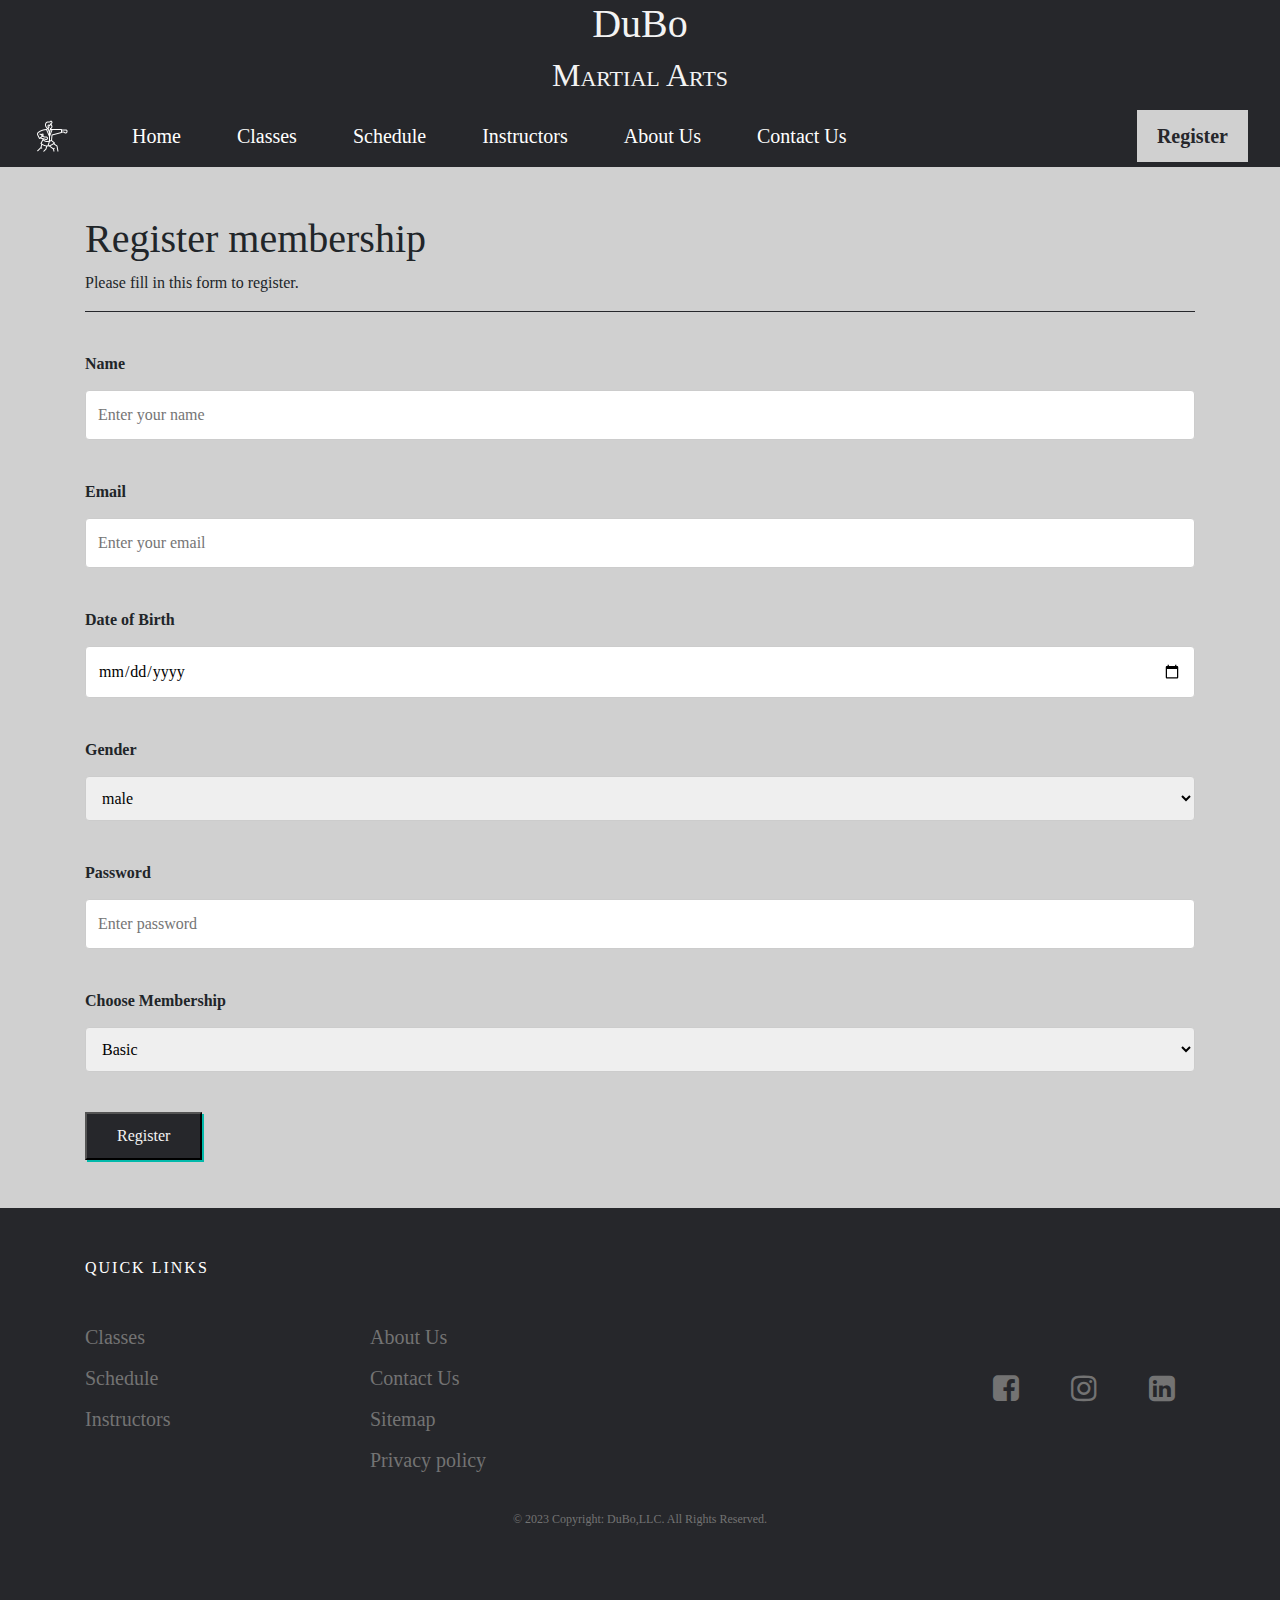
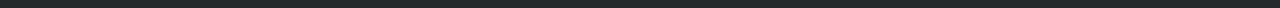
<file: RegistrationForm.html>
<!DOCTYPE html>
<html lang="en">

<head>
    <meta charset="UTF-8">
    <meta http-equiv="X-UA-Compatible" content="IE=edge">
    <meta name="viewport" content="width=device-width, initial-scale=1.0">
    <link rel="stylesheet" href="https://cdn.jsdelivr.net/npm/bootstrap@4.6.2/dist/css/bootstrap.min.css">
    <link rel="stylesheet" href="https://cdnjs.cloudflare.com/ajax/libs/font-awesome/4.7.0/css/font-awesome.min.css">
    <link rel="stylesheet" href="https://cdnjs.cloudflare.com/ajax/libs/animate.css/4.1.1/animate.min.css" />
    <script src="https://cdn.jsdelivr.net/npm/jquery@3.6.3/dist/jquery.slim.min.js"></script>
    <script src="https://cdn.jsdelivr.net/npm/popper.js@1.16.1/dist/umd/popper.min.js"></script>
    <script src="https://cdn.jsdelivr.net/npm/bootstrap@4.6.2/dist/js/bootstrap.bundle.min.js"></script>
    <script type="text/javascript" src="https://ajax.googleapis.com/ajax/libs/jquery/3.2.1/jquery.min.js"></script>
    <link rel="stylesheet" href="style.css">
    <link rel="stylesheet" href="register.css">
    <script src="register.js"></script>

    <link rel="icon" href="image/icon.png">
    <title>DuBo Martial Arts | Register</title>
</head>

<body style=" background-color: #D0D0D0;">

    <div class="my_header">
        <h1>DuBo</h1>
        <h2 style="font-variant: small-caps;">Martial Arts </h2>
    </div>

    <nav class="navbar  navbar-expand-xl navbar-dark sticky-top">
        <a class="navbar-brand" href="index.html"> <img class="rounded mylogo" src="image/logo1.png"> </a>

        <button class="navbar-toggler" type="button" data-toggle="collapse" data-target="#collapsibleNavbar">
            <span class="navbar-toggler-icon"></span>
        </button>

        <div class="collapse navbar-collapse" id="collapsibleNavbar">
            <ul class="navbar-nav mr-auto mt-2 mt-sm-0">

                <li class="nav-item">
                    <a class="nav-link" href="index.html"><span class="mylink">Home</span></a>
                </li>
                <li class="nav-item">
                    <a class="nav-link" href="classes.html"><span class="mylink">Classes</span></a>
                </li>
                <li class="nav-item">
                    <a class="nav-link" href="schedules.html"><span class="mylink">Schedule</span></a>
                </li>
                <li class="nav-item">
                    <a class="nav-link" href="instructors.html"><span class="mylink">Instructors</span></a>
                </li>
                <li class="nav-item">
                    <a class="nav-link" href="aboutUs.html"><span class="mylink">About Us</span></a>
                </li>
                <li class="nav-item">
                    <a class="nav-link" href="contactUs.html"><span class="mylink">Contact Us</span></a>
                </li>
            </ul>
            <a class="nav-link" href="register.html"><span class="mylink active"
                    style="padding-left: 20px;">Register</span></a>
        </div>
    </nav><br><br>

    <div class="container">
        <h1>Register membership</h1>
        <p>Please fill in this form to register.</p>
        <hr>
        <br>
        <form name='registration' onSubmit="return formValidation();" method="GET" action="thankyou.html">

            <label for="name"><b>Name</b></label>
            <input type="text" placeholder="Enter your name" name="name" id="name" required> <br><br>

            <label for="email"><b>Email</b></label>
            <input type="email" placeholder="Enter your email" name="email" id="email" required><br><br>

            <label for="date-of-birth"><b>Date of Birth</b></label>
            <input type="date" placeholder="Enter your name" name="date-of-birth" id="date-of-birth" required><br><br>

            <label for="gender"><b>Gender</b></label>
            <select name="gender" id="gender" placeholder="Enter your name">
                <option value="male">male</option>
                <option value="female">female</option>
                <option value="other">other</option>
            </select><br><br>

            <label for="psw"><b>Password</b></label>
            <input type="password" placeholder="Enter password" name="psw" id="psw" required><br><br>

            <label for="membership"><b>Choose Membership</b></label>
            <select name="membership" id="membership">
                <option value="basic">Basic</option>
                <option value="intermediate">Intermediate</option>
                <option value="advanced">Advanced</option>
                <option value="elite">Elite</option>
                <option value="junior">Junior</option>
            </select><br><br>

            <button type="submit" class="mybtn" value="submit">Register</button>
        </form>
    </div><br><br>

    <div class="site-footer">
        <div class="container" style="background-color: #26272b;">
            <div class="row">
                <div class="col-sm-6 col-md-6 col-lg-6 col-xl-6">
                    <h6>Quick Links</h6><br>
                    <div class="row">
                        <div class="col-xl-6 col-lg-6 col-md-6 col-sm-6">
                            <ul class="footer-links">
                                <li><a href="classes.html">Classes</a></li>
                                <li><a href="schedules.html">Schedule</a></li>
                                <li><a href="instructors.html">Instructors</a></li>
                            </ul>
                        </div>
                        <div class="col-xl-6 col-lg-6 col-md-6 col-sm-6">
                            <ul class="footer-links">
                                <li><a href="aboutUs.html">About Us</a></li>
                                <li><a href="contactUs.html">Contact Us</a></li>
                                <li><a href="sitemap.html">Sitemap</a></li>
                                <li><a href="privacy_policy.html">Privacy policy</a></li>
                            </ul>
                        </div>
                    </div>
                </div>
                <div class="col-sm-6 col-md-6 col-lg-6 col-xl-6">
                    <ul class=" social-icons">
                        <li><a href="https://www.facebook.com" target="_blank"><i class="fa fa-facebook-square"></i></a>
                        </li>
                        <li><a href="https://www.instagram.com" target="_blank"><i class="fa fa-instagram"></i></a>
                        </li>
                        <li><a href="https://www.linkedin.com" target="_blank"><i class="fa fa-linkedin-square"></i></a>
                        </li>
                    </ul>
                </div>
            </div>
            <div class="footer-copyright text-center py-3">
                <small>&copy; 2023 Copyright: DuBo,LLC. All Rights Reserved.</small>
            </div>
        </div>
    </div>
</body>

</html>
</file>
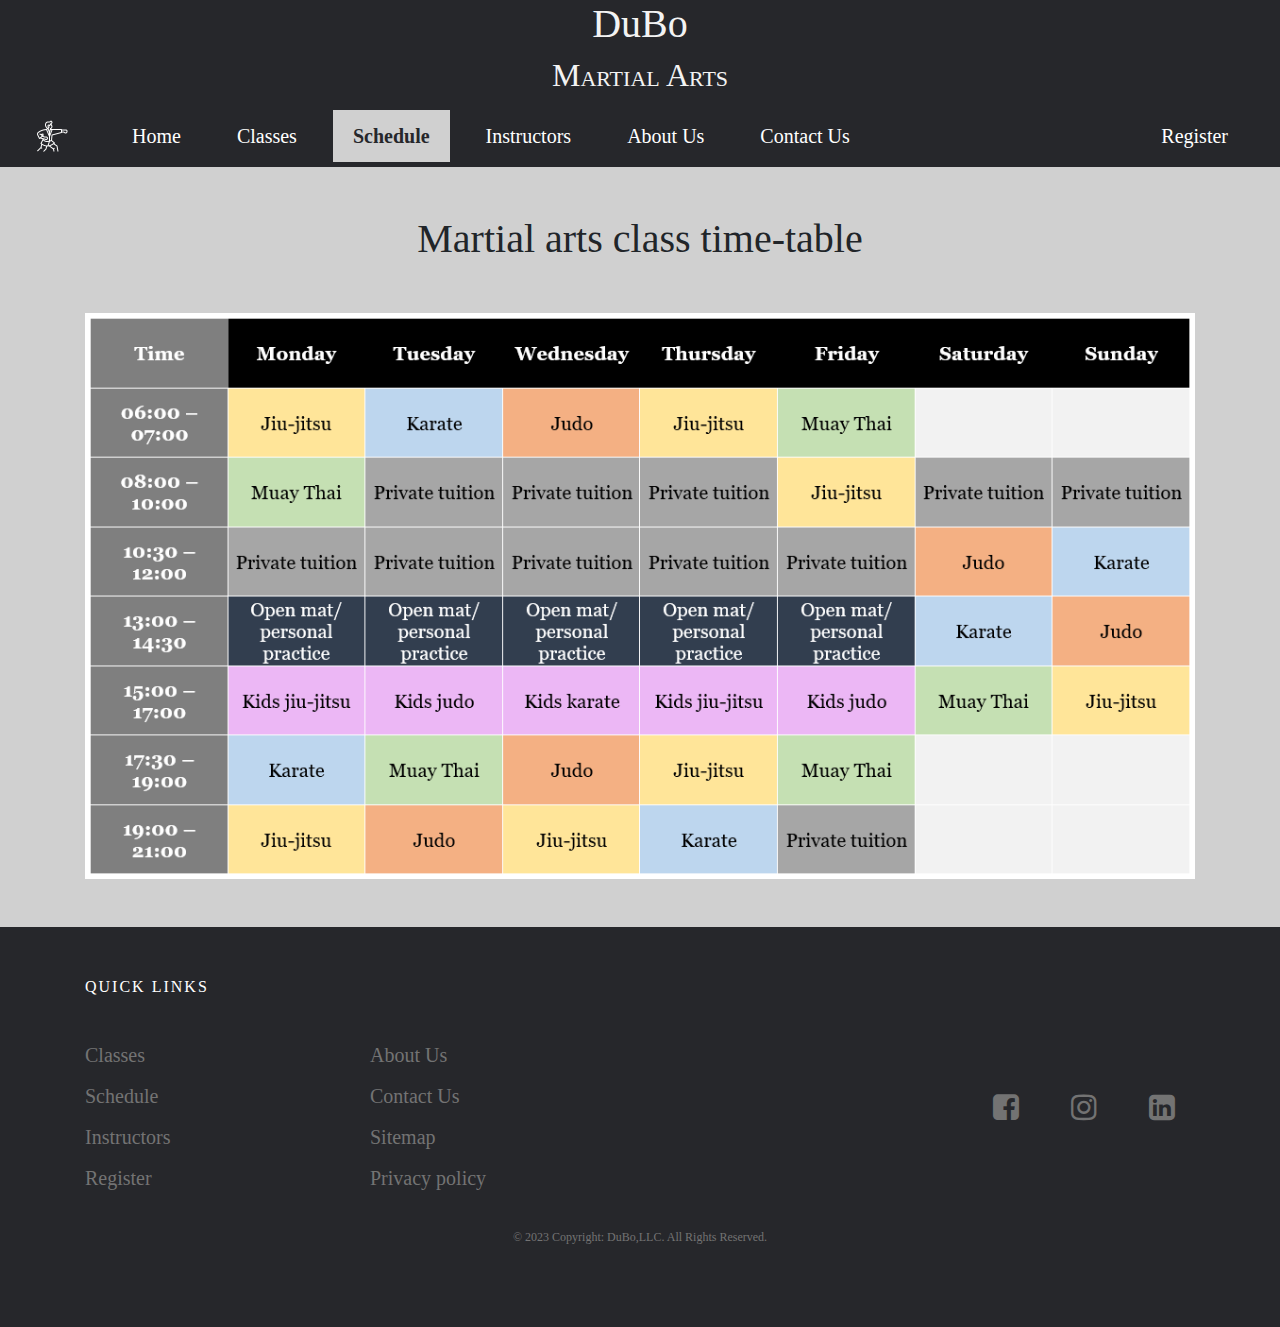
<file: schedules.html>
<!DOCTYPE html>
<html lang="en">

<head>
    <meta charset="UTF-8">
    <meta http-equiv="X-UA-Compatible" content="IE=edge">
    <meta name="viewport" content="width=device-width, initial-scale=1.0">
    <link rel="stylesheet" href="https://cdn.jsdelivr.net/npm/bootstrap@4.6.2/dist/css/bootstrap.min.css">
    <link rel="stylesheet" href="https://cdnjs.cloudflare.com/ajax/libs/font-awesome/4.7.0/css/font-awesome.min.css">
    <link rel="stylesheet" href="https://cdnjs.cloudflare.com/ajax/libs/animate.css/4.1.1/animate.min.css" />
    <script src="https://cdn.jsdelivr.net/npm/jquery@3.6.3/dist/jquery.slim.min.js"></script>
    <script src="https://cdn.jsdelivr.net/npm/popper.js@1.16.1/dist/umd/popper.min.js"></script>
    <script src="https://cdn.jsdelivr.net/npm/bootstrap@4.6.2/dist/js/bootstrap.bundle.min.js"></script>
    <link rel="stylesheet" href="style.css">
    <link rel="icon" href="image/icon.png">

    <title>DuBo Martial Arts | Schedules</title>
</head>

<body style=" background-color: #D0D0D0;">

    <div class="my_header">
        <h1>DuBo</h1>
        <h2 style="font-variant: small-caps;">Martial Arts </h2>
    </div>

    <nav class="navbar  navbar-expand-xl navbar-dark sticky-top">
        <a class="navbar-brand" href="index.html"> <img class="rounded mylogo" src="image/logo1.png"> </a>

        <button class="navbar-toggler" type="button" data-toggle="collapse" data-target="#collapsibleNavbar">
            <span class="navbar-toggler-icon"></span>
        </button>

        <div class="collapse navbar-collapse" id="collapsibleNavbar">
            <ul class="navbar-nav mr-auto mt-2 mt-sm-0">

                <li class="nav-item">
                    <a class="nav-link" href="index.html"><span class="mylink">Home</span></a>
                </li>
                <li class="nav-item">
                    <a class="nav-link" href="classes.html"><span class="mylink">Classes</span></a>
                </li>

                <li class="nav-item">
                    <a class="nav-link" href="schedules.html"><span class="mylink active">Schedule</span></a>
                </li>
                <li class="nav-item">
                    <a class="nav-link" href="instructors.html"><span class="mylink">Instructors</span></a>
                </li>
                <li class="nav-item">
                    <a class="nav-link" href="aboutUs.html"><span class="mylink">About Us</span></a>
                </li>
                <li class="nav-item">
                    <a class="nav-link" href="contactUs.html"><span class="mylink">Contact Us</span></a>
                </li>
            </ul>
            <a class="nav-link" href="RegistrationForm.html"><span class="mylink"
                    style="padding-left: 0;">Register</span></a>

        </div>
    </nav><br><br>

    <div class="container" style="text-align: center;">
        <h1 style="margin-bottom: 50px;">Martial arts class time-table</h1>
        <img class="img-fluid" src="image/schedule.PNG" alt="Time-table/ Schedule">
    </div><br><br>

    <div class="site-footer">
        <div class="container" style="background-color: #26272b;">
            <div class="row">
                <div class="col-sm-6 col-md-6 col-lg-6 col-xl-6">
                    <h6>Quick Links</h6><br>
                    <div class="row">
                        <div class="col-xl-6 col-lg-6 col-md-6 col-sm-6">
                            <ul class="footer-links">
                                <li><a href="classes.html">Classes</a></li>
                                <li><a href="schedules.html">Schedule</a></li>
                                <li><a href="instructors.html">Instructors</a></li>
                                <li><a href="RegistrationForm.html">Register</a></li>
                            </ul>
                        </div>
                        <div class="col-xl-6 col-lg-6 col-md-6 col-sm-6">
                            <ul class="footer-links">

                                <li><a href="aboutUs.html">About Us</a></li>
                                <li><a href="contactUs.html">Contact Us</a></li>
                                <li><a href="sitemap.html">Sitemap</a></li>
                                <li><a href="privacy_policy.html">Privacy policy</a></li>
                            </ul>
                        </div>
                    </div>

                </div>
                <div class="col-sm-6 col-md-6 col-lg-6 col-xl-6">
                    <ul class=" social-icons">
                        <li><a href="https://www.facebook.com" target="_blank"><i class="fa fa-facebook-square"></i></a>
                        </li>
                        <li><a href="https://www.instagram.com" target="_blank"><i class="fa fa-instagram"></i></a>
                        </li>
                        <li><a href="https://www.linkedin.com" target="_blank"><i class="fa fa-linkedin-square"></i></a>
                        </li>
                    </ul>
                </div>
            </div>
            <div class="footer-copyright text-center py-3">
                <small>&copy; 2023 Copyright: DuBo,LLC. All Rights Reserved.</small>
            </div>
        </div>
    </div>
</body>

</html>
</file>
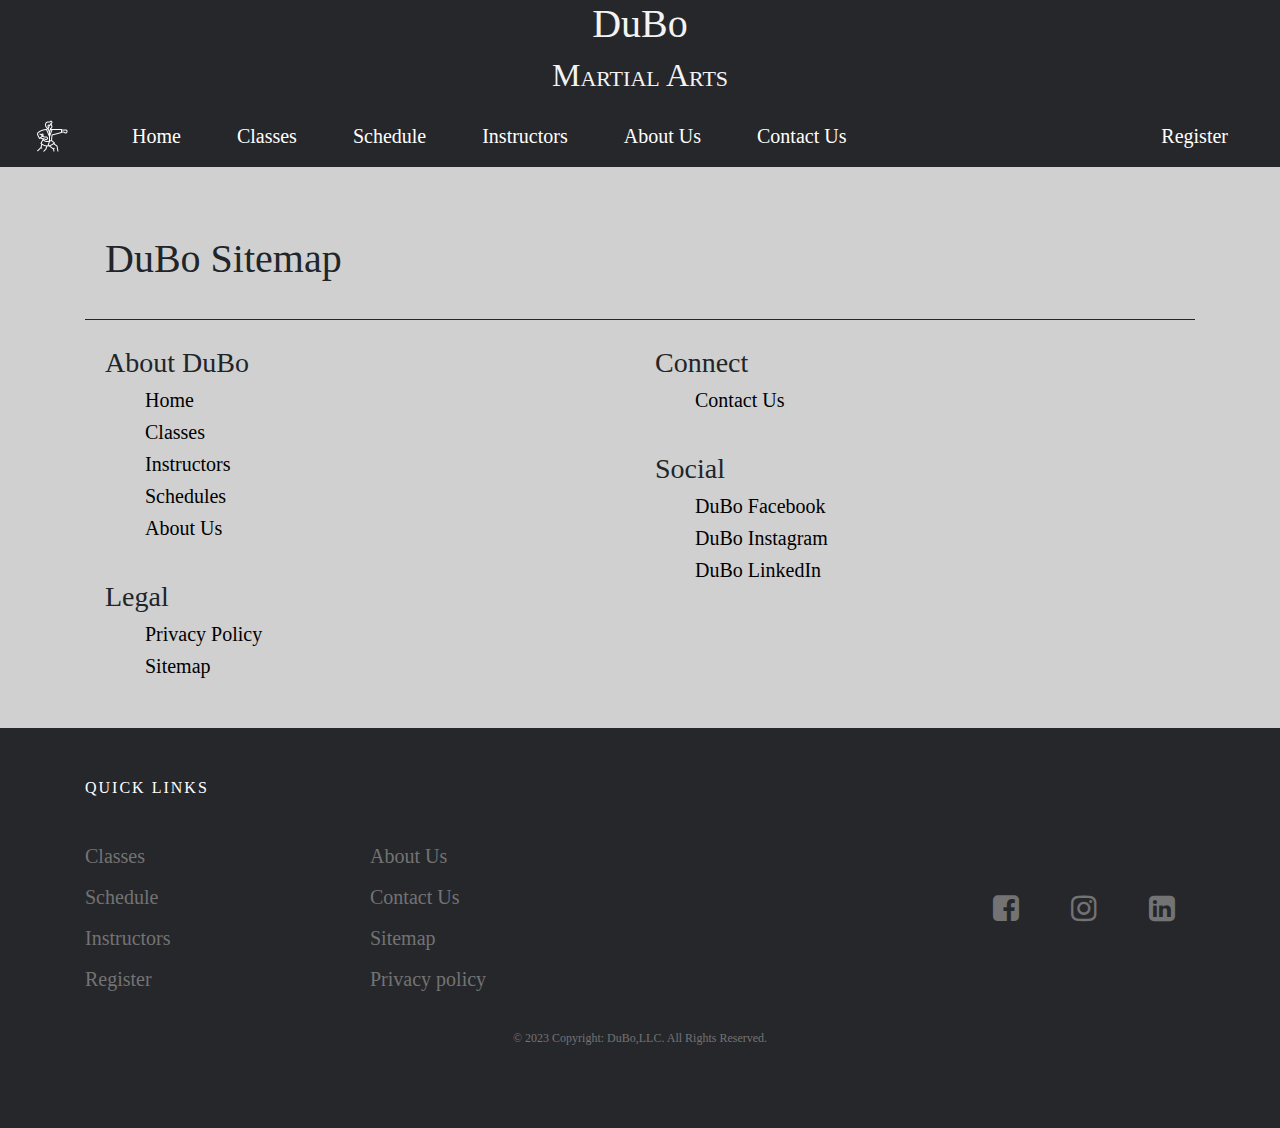
<file: sitemap.html>
<!DOCTYPE html>
<html lang="en">

<head>
    <meta charset="UTF-8">
    <meta http-equiv="X-UA-Compatible" content="IE=edge">
    <meta name="viewport" content="width=device-width, initial-scale=1.0">
    <link rel="stylesheet" href="https://cdn.jsdelivr.net/npm/bootstrap@4.6.2/dist/css/bootstrap.min.css">
    <link rel="stylesheet" href="https://cdnjs.cloudflare.com/ajax/libs/font-awesome/4.7.0/css/font-awesome.min.css">
    <link rel="stylesheet" href="https://cdnjs.cloudflare.com/ajax/libs/animate.css/4.1.1/animate.min.css" />
    <script src="https://cdn.jsdelivr.net/npm/jquery@3.6.3/dist/jquery.slim.min.js"></script>
    <script src="https://cdn.jsdelivr.net/npm/popper.js@1.16.1/dist/umd/popper.min.js"></script>
    <script src="https://cdn.jsdelivr.net/npm/bootstrap@4.6.2/dist/js/bootstrap.bundle.min.js"></script>
    <link rel="stylesheet" href="style.css">
    <link rel="stylesheet" href="contact.css">
    <link rel="icon" href="image/icon.png">

    <title>DuBo Martial Arts | Privacy Policy</title>
</head>

<body style=" background-color: #D0D0D0;">

    <div class="my_header">
        <h1>DuBo</h1>
        <h2 style="font-variant: small-caps;">Martial Arts </h2>
    </div>

    <nav class="navbar  navbar-expand-xl navbar-dark sticky-top">
        <a class="navbar-brand" href="index.html"> <img class="rounded mylogo" src="image/logo1.png"> </a>

        <button class="navbar-toggler" type="button" data-toggle="collapse" data-target="#collapsibleNavbar">
            <span class="navbar-toggler-icon"></span>
        </button>

        <div class="collapse navbar-collapse" id="collapsibleNavbar">
            <ul class="navbar-nav mr-auto mt-2 mt-sm-0">

                <li class="nav-item">
                    <a class="nav-link" href="index.html"><span class="mylink">Home</span></a>
                </li>
                <li class="nav-item">
                    <a class="nav-link" href="classes.html"><span class="mylink">Classes</span></a>
                </li>
                <li class="nav-item">
                    <a class="nav-link" href="schedules.html"><span class="mylink">Schedule</span></a>
                </li>
                <li class="nav-item">
                    <a class="nav-link" href="instructors.html"><span class="mylink">Instructors</span></a>
                </li>
                <li class="nav-item">
                    <a class="nav-link" href="aboutUs.html"><span class="mylink">About Us</span></a>
                </li>
                <li class="nav-item">
                    <a class="nav-link" href="contactUs.html"><span class="mylink">Contact Us</span></a>
                </li>
            </ul>
            <a class="nav-link" href="RegistrationForm.html"><span class="mylink"
                    style="padding-left: 0;">Register</span></a>

        </div>
    </nav><br><br>

    <div class="container">
        <h1 style="padding: 20px;">DuBo Sitemap</h1>
        <hr>
        <div class="row" style="padding: 10px 20px;">
            <div class="col-md-6">
                <h3>About DuBo</h3>
                <ul class="sitemap-links">
                    <li>
                        <h5><a href="index.html">Home</a></h3>
                    </li>
                    <li>
                        <h5><a href="classes.html">Classes</a></h5>
                    </li>
                    <li>
                        <h5><a href="instructors.html">Instructors</a></h5>
                    </li>
                    <li>
                        <h5><a href="schedules.html">Schedules</a></h5>
                    </li>
                    <li>
                        <h5><a href="aboutUs.html">About Us</a></h5>
                    </li>
                </ul><br>

                <h3>Legal</h3>
                <ul class="sitemap-links">
                    <li>
                        <h5><a href="privacy_policy.html">Privacy Policy</a></h5>
                    </li>
                    <li>
                        <h5><a href="sitemap.html">Sitemap</a></h5>
                    </li>
                </ul><br>
            </div>

            <div class="col-md-6">
                <h3>Connect</h3>
                <ul class="sitemap-links">
                    <li>
                        <h5><a href="contactUs.html">Contact Us</a></h5>
                    </li>
                </ul><br>

                <h3>Social</h3>
                <ul class="sitemap-links">
                    <li>
                        <h5><a href="https://www.facebook.com" target="_blank">DuBo Facebook</a></h5>
                    </li>
                    <li>
                        <h5><a href="https://www.instagram.com" target="_blank">DuBo Instagram</a></h5>
                    </li>
                    <li>
                        <h5><a href="https://www.linkedin.com " target="_blank">DuBo LinkedIn</a></h5>
                    </li>
                </ul><br>

            </div>
        </div>
    </div>

    <div class="site-footer">
        <div class="container" style="background-color: #26272b;">
            <div class="row">
                <div class="col-sm-6 col-md-6 col-lg-6 col-xl-6">
                    <h6>Quick Links</h6><br>
                    <div class="row">
                        <div class="col-xl-6 col-lg-6 col-md-6 col-sm-6">
                            <ul class="footer-links">
                                <li><a href="classes.html">Classes</a></li>
                                <li><a href="schedules.html">Schedule</a></li>
                                <li><a href="instructors.html">Instructors</a></li>
                                <li><a href="RegistrationForm.html">Register</a></li>
                            </ul>
                        </div>
                        <div class="col-xl-6 col-lg-6 col-md-6 col-sm-6">
                            <ul class="footer-links">

                                <li><a href="aboutUs.html">About Us</a></li>
                                <li><a href="contactUs.html">Contact Us</a></li>
                                <li><a href="sitemap.html">Sitemap</a></li>
                                <li><a href="privacy_policy.html">Privacy policy</a></li>
                            </ul>
                        </div>
                    </div>

                </div>
                <div class="col-sm-6 col-md-6 col-lg-6 col-xl-6">
                    <ul class=" social-icons">
                        <li><a href="https://www.facebook.com" target="_blank"><i class="fa fa-facebook-square"></i></a>
                        </li>
                        <li><a href="https://www.instagram.com" target="_blank"><i class="fa fa-instagram"></i></a>
                        </li>
                        <li><a href="https://www.linkedin.com" target="_blank"><i class="fa fa-linkedin-square"></i></a>
                        </li>
                    </ul>
                </div>
            </div>
            <div class="footer-copyright text-center py-3">
                <small>&copy; 2023 Copyright: DuBo,LLC. All Rights Reserved.</small>
            </div>
        </div>

    </div>
</body>

</html>
</file>
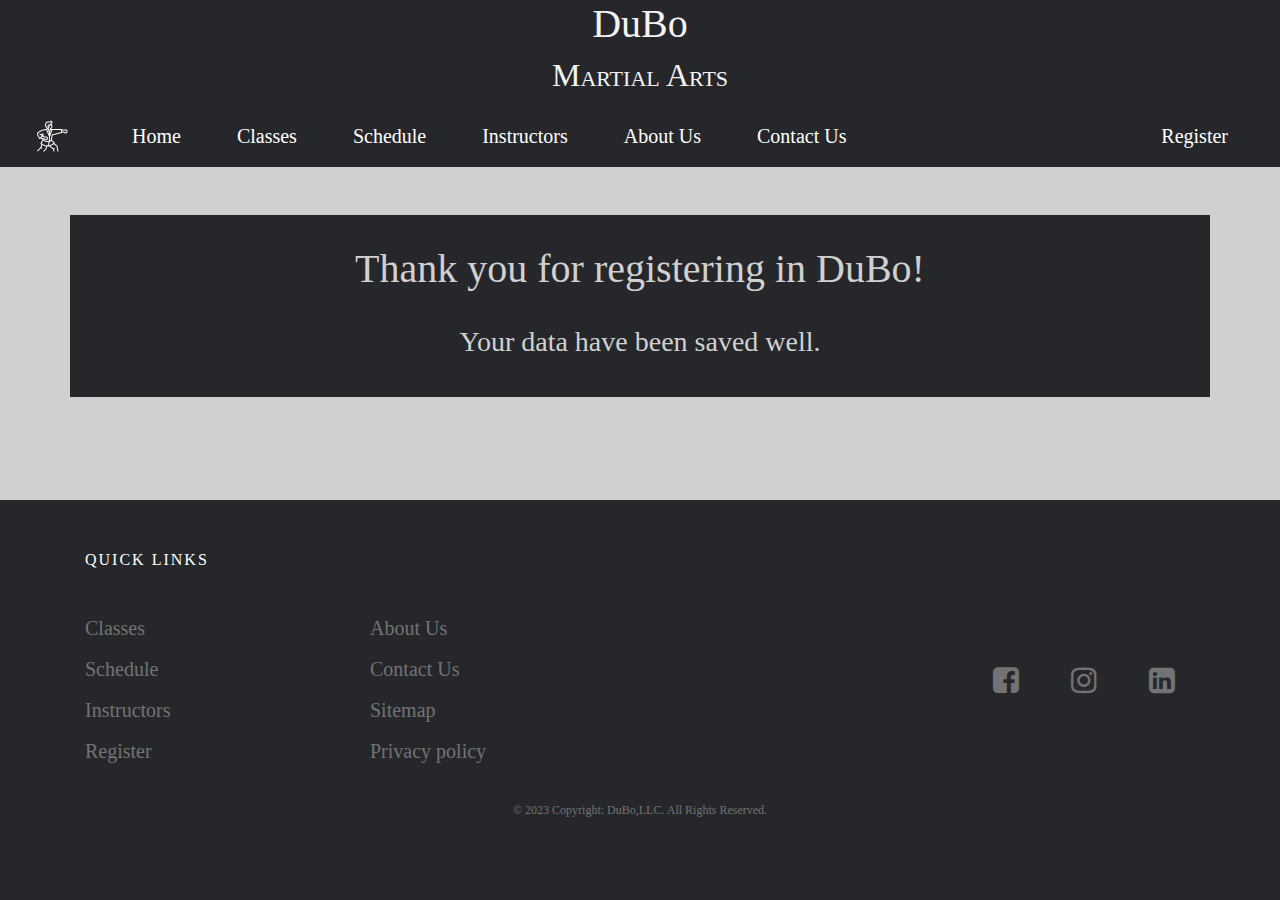
<file: thankyou.html>
<!DOCTYPE html>
<html lang="en">

<head>
    <meta charset="UTF-8">
    <meta http-equiv="X-UA-Compatible" content="IE=edge">
    <meta name="viewport" content="width=device-width, initial-scale=1.0">
    <link rel="stylesheet" href="https://cdn.jsdelivr.net/npm/bootstrap@4.6.2/dist/css/bootstrap.min.css">
    <link rel="stylesheet" href="https://cdnjs.cloudflare.com/ajax/libs/font-awesome/4.7.0/css/font-awesome.min.css">
    <link rel="stylesheet" href="https://cdnjs.cloudflare.com/ajax/libs/animate.css/4.1.1/animate.min.css" />
    <script src="https://cdn.jsdelivr.net/npm/jquery@3.6.3/dist/jquery.slim.min.js"></script>
    <script src="https://cdn.jsdelivr.net/npm/popper.js@1.16.1/dist/umd/popper.min.js"></script>
    <script src="https://cdn.jsdelivr.net/npm/bootstrap@4.6.2/dist/js/bootstrap.bundle.min.js"></script>
    <link rel="stylesheet" href="style.css">
    <link rel="stylesheet" href="contact.css">
    <link rel="icon" href="image/icon.png">

    <title>DuBo Martial Arts | Privacy Policy</title>
</head>

<body style=" background-color: #D0D0D0;">

    <div class="my_header">
        <h1>DuBo</h1>
        <h2 style="font-variant: small-caps;">Martial Arts </h2>
    </div>

    <nav class="navbar  navbar-expand-xl navbar-dark sticky-top">
        <a class="navbar-brand" href="index.html"> <img class="rounded mylogo" src="image/logo1.png"> </a>

        <button class="navbar-toggler" type="button" data-toggle="collapse" data-target="#collapsibleNavbar">
            <span class="navbar-toggler-icon"></span>
        </button>

        <div class="collapse navbar-collapse" id="collapsibleNavbar">
            <ul class="navbar-nav mr-auto mt-2 mt-sm-0">

                <li class="nav-item">
                    <a class="nav-link" href="index.html"><span class="mylink">Home</span></a>
                </li>
                <li class="nav-item">
                    <a class="nav-link" href="classes.html"><span class="mylink">Classes</span></a>
                </li>

                <li class="nav-item">
                    <a class="nav-link" href="schedules.html"><span class="mylink">Schedule</span></a>
                </li>
                <li class="nav-item">
                    <a class="nav-link" href="instructors.html"><span class="mylink">Instructors</span></a>
                </li>
                <li class="nav-item">
                    <a class="nav-link" href="aboutUs.html"><span class="mylink">About Us</span></a>
                </li>
                <li class="nav-item">
                    <a class="nav-link" href="contactUs.html"><span class="mylink">Contact Us</span></a>
                </li>
            </ul>
            <a class="nav-link" href="RegistrationForm.html"><span class="mylink"
                    style="padding-left: 0;">Register</span></a>

        </div>
    </nav><br><br>



    <div class="container" style="background-color: #26272b; text-align: center; padding: 30px;">
        <h1 style="color: #D0D0D0;">Thank you for registering in DuBo!</h1><br>
        <h3 style="color: #D0D0D0;">Your data have been saved well.</h3>
    </div>


    <br><br>

    <div class="site-footer">
        <div class="container" style="background-color: #26272b;">
            <div class="row">
                <div class="col-sm-6 col-md-6 col-lg-6 col-xl-6">
                    <h6>Quick Links</h6><br>
                    <div class="row">
                        <div class="col-xl-6 col-lg-6 col-md-6 col-sm-6">
                            <ul class="footer-links">
                                <li><a href="classes.html">Classes</a></li>
                                <li><a href="schedules.html">Schedule</a></li>
                                <li><a href="instructors.html">Instructors</a></li>
                                <li><a href="RegistrationForm.html">Register</a></li>
                            </ul>
                        </div>
                        <div class="col-xl-6 col-lg-6 col-md-6 col-sm-6">
                            <ul class="footer-links">

                                <li><a href="aboutUs.html">About Us</a></li>
                                <li><a href="contactUs.html">Contact Us</a></li>
                                <li><a href="sitemap.html">Sitemap</a></li>
                                <li><a href="privacy_policy.html">Privacy policy</a></li>
                            </ul>
                        </div>
                    </div>

                </div>
                <div class="col-sm-6 col-md-6 col-lg-6 col-xl-6">
                    <ul class=" social-icons">
                        <li><a href="https://www.facebook.com" target="_blank"><i class="fa fa-facebook-square"></i></a>
                        </li>
                        <li><a href="https://www.instagram.com" target="_blank"><i class="fa fa-instagram"></i></a>
                        </li>
                        <li><a href="https://www.linkedin.com" target="_blank"><i class="fa fa-linkedin-square"></i></a>
                        </li>
                    </ul>
                </div>
            </div>
            <div class="footer-copyright text-center py-3">
                <small>&copy; 2023 Copyright: DuBo,LLC. All Rights Reserved.</small>
            </div>
        </div>

    </div>
</body>

</html>
</file>
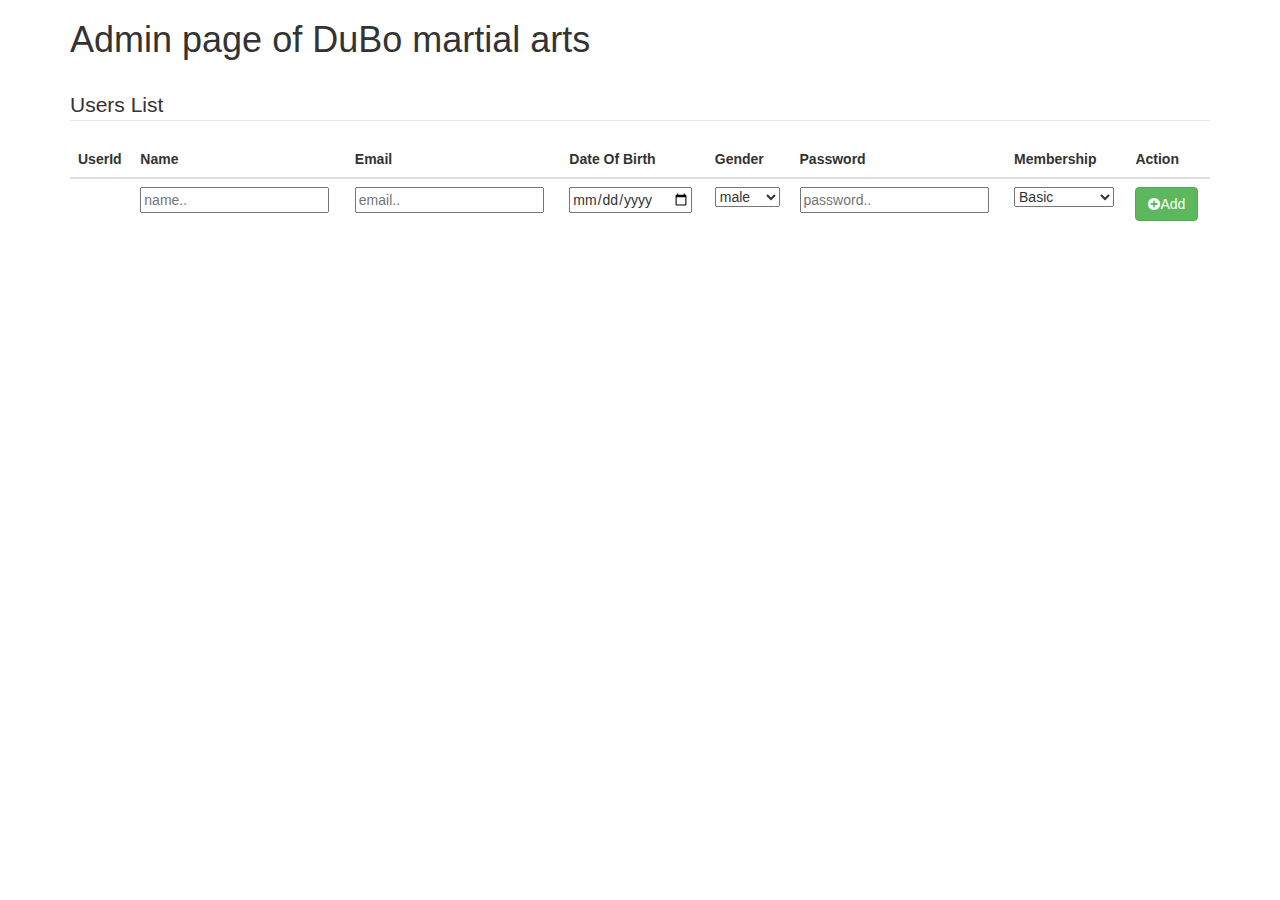
<file: user.html>
<!DOCTYPE html>
<html>

<head>
    <title>DuBo Martial Arts| Admin page</title>
    <link rel="stylesheet" href="https://maxcdn.bootstrapcdn.com/bootstrap/3.4.1/css/bootstrap.min.css">
    <link rel="stylesheet" href="https://cdnjs.cloudflare.com/ajax/libs/font-awesome/4.7.0/css/font-awesome.min.css" />
</head>

<body>
    <div class="container">
        <h1>Admin page of DuBo martial arts</h1>
        <br />
        <fieldset>
            <legend>
                Users List
            </legend>
            <table class="table">
                <thead>
                    <tr>
                        <th>UserId</th>
                        <th>Name</th>
                        <th>Email</th>
                        <th>Date Of Birth</th>
                        <th>Gender</th>
                        <th>Password</th>
                        <th>Membership</th>
                        <th>Action</th>
                    </tr>
                </thead>
                <tbody id="tblbody">
                </tbody>
            </table>
        </fieldset>
    </div>

    <script>

        bindUserData();
        function addUserDataToLocalStorage(userObj) {

            //already has data in localstorage then update it other create new one
            var users = JSON.parse(localStorage.getItem('userData'));
            if (users != null) {
                users.push(userObj);

                localStorage.setItem('userData', JSON.stringify(users));
            }
            else {
                var userData = new Array();
                userData.push(userObj);
                localStorage.setItem('userData', JSON.stringify(userData));

            }
        }

        function updateDataToLocalStorage(userObj) {

            var users = JSON.parse(localStorage.getItem('userData'));
            if (users != null) {
                var user = users.filter((x) => x.id == userObj.id).pop();
                if (user != null) {
                    user.name = userObj.name;
                    user.email = userObj.email;
                    user.dateOfBirth = userObj.dateOfBirth;
                    user.gender = userObj.gender;
                    user.password = userObj.password;
                    user.membership = userObj.membership;
                }
                localStorage.setItem('userData', JSON.stringify(users));
            }
        }

        function deletedataFromLocalStorage(UserId) {

            var users = JSON.parse(localStorage.getItem('userData'));
            if (users != null) {
                users.splice(users.findIndex(a => a.id === UserId), 1)
                localStorage.setItem('userData', JSON.stringify(users));
            }
        }

        function bindUserData() {
            var users = JSON.parse(localStorage.getItem('userData'));
            if (users != null) {
                document.getElementById('tblbody').innerHTML = "";
                users.forEach(function (item, index) {
                    debugger;
                    var btnEditId = "btnedit" + item.id;
                    var btnDeleteId = "btndelete" + item.id;
                    var tableRow = "<tr Id='" + item.id + "'   data-CustomerID='" + item.id + "'   data-name='" + item.name
                        + "' data-email='" + item.email + "' data-dateOfBirth='" + item.dateOfBirth + "' data-gender='" + item.gender
                        + "' data-password='" + item.password + "' data-membership='" + item.membership + "'>"
                        + "<td class='td-data'>" + item.id + "</td>"
                        + "<td class='td-data'>" + item.name + "</td>"
                        + "<td class='td-data'>" + item.email + "</td>"
                        + "<td class='td-data'>" + item.dateOfBirth + "</td>"
                        + "<td class='td-data'>" + item.gender + "</td>"
                        + "<td class='td-data'>" + item.password + "</td>"
                        + "<td class='td-data'>" + item.membership + "</td>"
                        + "<td class='td-data'>" +
                        "<button id='" + btnEditId + "' class='btn btn-info btn-xs btn-editcustomer' onclick='showEditRow("
                        + item.id + ")'><i class='fa fa-pencil' aria-hidden='true'></i>Edit</button>" +
                        "<button id='" + btnDeleteId + "' class='btn btn-danger btn-xs btn-deleteCustomer' onclick='deleteRow("
                        + item.id + ")'><i class='fa fa-trash' aria-hidden='true'>Delete</button>"
                        + "</td>"
                        + "</tr>";
                    document.getElementById('tblbody').innerHTML += tableRow;
                })
            }
            var AddRow = "<tr>"
                + "<td class='td-data'></td>"
                + "<td class='td-data'><input type='text' id='txtname' placeholder='name..'></td>"
                + "<td class='td-data'><input type='email' id='txtemail' placeholder='email..'></td>"
                + "<td class='td-data'><input type='date' id='dateOfBirth' placeholder='date of birth..'></td>"
                + "<td class='td-data'><select id='ddlgender'><option value='male'>male</option><option value='female'>female</option></select></td>"
                + "<td class='td-data'><input type='password' id='password' placeholder='password..'></td>"
                + "<td class='td-data'><select id='ddlmembership'><option value='basic'>Basic</option><option value='intermediate'>Intermediate</option>"
                + "<option value='advanced'>Advanced</option><option value='elite'>Elite</option><option value='junior'>Junior</option></select></td>"
                + "<td class='td-data'>" + "<button id= 'btnaddCustomer' onclick='addUser()' class='btn btn-success'> <i class='fa fa-plus-circle' aria-hidden='true'></i>Add</button>" + "</td>"
                + "</tr>";
            document.getElementById('tblbody').innerHTML += AddRow;
        }

        function GetUserID() {
            const ID = Date.now();
            return ID;
        }

        function addUser() {
            var userId = GetUserID();
            var txtname = document.getElementById("txtname").value;
            if (!txtname) {
                alert('Please enter name!')
                return false;
            }
            var email = document.getElementById("txtemail").value;
            if (!email) {
                alert('Please enter email!')
                return false;
            }
            var emailfilter = /^(([^<>()\[\]\\.,;:\s@"]+(\.[^<>()\[\]\\.,;:\s@"]+)*)|(".+"))@((\[[0-9]{1,3}\.[0-9]{1,3}\.[0-9]{1,3}\.[0-9]{1,3}])|(([a-zA-Z\-0-9]+\.)+[a-zA-Z]{2,}))$/;
            if (!emailfilter.test(email)) {
                alert('Please enter a valid email address!');
                return false;
            }

            var dateOfBirth = document.getElementById("dateOfBirth").value;
            var gender = document.getElementById("ddlgender").value;
            var password = document.getElementById("password").value;
            var membership = document.getElementById("ddlmembership").value;
            var userObj = {
                "id": userId,
                "name": txtname,
                "email": email,
                "dateOfBirth": dateOfBirth,
                "gender": gender,
                "password": password,
                "membership": membership
            };
            addUserDataToLocalStorage(userObj);
            document.getElementById('txtname').value = "";
            document.getElementById('txtemail').value = "";
            document.getElementById('dateOfBirth').value = "";
            document.getElementById('password').value = "";
            bindUserData();
        };

        function showEditRow(UserID) {
            var userRow = document.getElementById(UserID); //this gives tr of  whose button was clicked
            var trdata = userRow.querySelectorAll(".td-data");
            /*returns array of all elements with
            "row-data" class within the row with given id*/
            var userID = trdata[0].innerHTML;
            var userName = trdata[1].innerHTML;
            var userEmail = trdata[2].innerHTML;
            var userDateOfBirth = trdata[3].innerHTML;
            var userGender = trdata[4].innerHTML;
            var userPassword = trdata[5].innerHTML;
            var userMembership = trdata[6].innerHTML;

            trdata[0].innerHTML = '<input name="txtuserid"  disabled id="txtuserid" value="' + userID + '"/>';
            trdata[1].innerHTML = '<input name="txtname" id="txtname" value="' + userName + '"/>';
            trdata[2].innerHTML = '<input name="txtemail" id="txtemail" value="' + userEmail + '"/>';
            trdata[3].innerHTML = '<input name="txtDateOfBirth" id="dateOfBirth" value="' + userDateOfBirth + '"/>';


            if (userGender == 'male') {
                trdata[4].innerHTML = '<select id="ddlgender"><option value="male">male</option><option value="female">female</option></select>';
            }
            else {
                trdata[4].innerHTML = '<select id="ddlgender"><option value="female">female</option><option value="male">male</option></select>';
            }

            trdata[5].innerHTML = '<input name="password" id="password" value="' + userPassword + '"/>';

            if (userMembership == 'basic') {
                trdata[6].innerHTML = '<select id="ddlmembership"><option value="basic">Basic</option><option value="intermediate">Intermediate</option>'
                    + '<option value="advanced">Advanced</option><option value="elite">Elite</option><option value="junior">Junior</option></select>';
            }
            else if (userMembership == 'intermediate') {
                trdata[6].innerHTML = '<select id="ddlmembership"><option value="intermediate">Intermediate</option><option value="basic">Basic</option>' +
                    '<option value="advanced">Advanced</option><option value="elite">Elite</option><option value="junior">Junior</option></select>';
            }
            else if (userMembership == 'advanced') {
                trdata[6].innerHTML = '<select id="ddlmembership"><option value="advanced">Advanced</option><option value="basic">Basic</option>'
                    + '<option value="intermediate">Intermediate</option><option value="elite">Elite</option><option value="junior">Junior</option></select>';
            }
            else if (userMembership == 'elite') {
                trdata[6].innerHTML = '<select id="ddlmembership"><option value="elite">Elite</option><option value="basic">Basic</option>'
                    + '<option value="intermediate">Intermediate</option><option value="advanced">Advanced</option><option value="junior">Junior</option></select>';
            }
            else {
                trdata[6].innerHTML = '<select id="ddlmembership"><option value="junior">Junior</option><option value="basic">Basic</option>'
                    + '<option value="intermediate">Intermediate</option><option value="advanced">Advanced</option><option value="elite">Elite</option></select>';
            }

            trdata[7].innerHTML =
                "<button class='btn btn-primary btn-xs btn-updateCustomer' onclick='updateUser(" + userID + ")'>" +
                "<i class='fa fa-pencil' aria-hidden='true'></i>Update</button>"
                + "<button class='btn btn-warning btn-xs btn-cancelupdate' onclick='cancel(" + userID + ")'><i class='fa fa-times' aria-hidden='true'></i>Cancel</button>"
                + "<button class='btn btn-danger btn-xs btn-deleteCustomer' onclick='deleteUser(" + userID + ")'>"
                + "<i class='fa fa-trash' aria-hidden='true'></i>Delete</button>"
        }

        function cancel(UserID) {
            debugger;
            var btneditId = "btnedit" + UserID;
            var btndeleteId = "btndelete" + UserID;

            var CustomerRow = document.getElementById(UserID); //this gives tr of  whose button was clicked
            var data = CustomerRow.querySelectorAll(".td-data");

            var name = CustomerRow.getAttribute("data-name");
            var email = CustomerRow.getAttribute("data-email");
            var dateOfBirth = CustomerRow.getAttribute("data-dateOfBirth");
            var gender = CustomerRow.getAttribute("data-gender");
            var password = CustomerRow.getAttribute("data-password");
            var membership = CustomerRow.getAttribute("data-membership");

            data[0].innerHTML = UserID;
            data[1].innerHTML = name;
            data[2].innerHTML = email;
            data[3].innerHTML = dateOfBirth;
            data[4].innerHTML = gender;
            data[5].innerHTML = password;
            data[6].innerHTML = membership;
            var actionbtn = "<button id='" + btneditId + "' class='btn btn-info btn-xs btn-editcustomer' onclick='showEditRow(" + UserID + ")'><i class='fa fa-pencil' aria-hidden='true'></i>Edit</button>" +
                "<button id='" + btndeleteId + "' class='btn btn-danger btn-xs btn-deleteCustomer' onclick='deleteRow(" + UserID + ")'><i class='fa fa-trash' aria-hidden='true'>Delete</button>"
            data[7].innerHTML = actionbtn;
        }
        function updateUser(UserID) {
            var userRow = document.getElementById(UserID); //this gives tr of  whose button was clicked
            var data = userRow.querySelectorAll(".td-data");
            var name = data[1].querySelector("#txtname").value;
            var email = data[2].querySelector("#txtemail").value;
            var dateOfBirth = data[3].querySelector("#dateOfBirth").value;
            var gender = data[4].querySelector("#ddlgender").value;
            var password = data[5].querySelector("#password").value;
            var membership = data[6].querySelector("#ddlmembership").value;
            var userObj = {
                "id": UserID,
                "name": name,
                "email": email,
                "dateOfBirth": dateOfBirth,
                "gender": gender,
                "password": password,
                "membership": membership
            };
            updateDataToLocalStorage(userObj);
            bindUserData();
        }
        function deleteRow(UserID) {
            deletedataFromLocalStorage(UserID);
            bindUserData();
        }
    </script>
</body>

</html>
</file>
<file: style.css>
:root {
    --white: white;
    --black: #26272b;
    --col1: #F3F3F3;
    --col2: #D0D0D0;
    --col3: #01b9aa;
}

html {
    position: relative;
    min-height: 100%;
}

body {
    /* background-color: #bdf8ee; */
    font-family: Georgia, 'Times New Roman', Times, serif;
    margin-bottom: 400px;

}

.my_header_home {
    text-align: center;
    background: url(image/cover.jpg);
    padding-bottom: 3px;
    color: var(--col1);
    /* text-shadow: 2px 2px var(--col1); */
    background-attachment: fixed;
    background-size: 100% 100%;

}

.my_header {
    text-align: center;
    background: var(--black);
    padding-bottom: 3px;
    color: var(--col1);
    /* text-shadow: 2px 2px var(--col1); */
    background-attachment: fixed;
    background-size: 100% 100%;

}

@media screen and (min-width: 280px) and (max-width: 912px) {
    .my_header_home {
        background: var(--black);

    }
}

.mylogo {
    margin: 10px 20px;
}

.navbar {
    background-color: var(--black);
    padding: 0rem 1rem;
}

.navbar a {
    font-size: 20px;
}

.mylink {
    color: var(--white);
    padding-left: 20px;
    padding-right: 20px;
    padding-block: 15px;
}

.mylink:hover {
    text-decoration: underline;

}

.active {
    font-weight: bold;
    color: var(--black);
    background-color: var(--col2);
}

.cover {
    position: relative;
    background-image: url(image/cover.jpg);
    height: 600px;
    width: 100%;
    background-size: 100% 100%;
    background-attachment: fixed;
    background-repeat: no-repeat;
    background-position: center;
}

@media screen and (min-width: 280px) and (max-width: 912px) {
    .cover {
        height: 300px;
        width: 100%;
        background-size: 100% 100%;
        background-attachment: local;
    }
}

.myText {
    position: absolute;
    top: 35%;
    left: 50%;
    transform: translate(-50%, 70%);
    /* font-size: 60px; */
    color: var(--col1);
    text-align: center;
    font-size: 4vw;
    text-shadow: 2px 2px black;
}

.animate__animated.animate__fadeInDownBig {
    --animate-duration: 1s;
}

.myreg-btn {
    position: absolute;
    top: 50%;
    left: 47%;
    /* transform: translate(-30%, 50%); */
    transform: translate(-45%, 50%);
    background-color: var(--black);
    color: var(--col1);
    padding: 10px 30px;
    box-shadow: 2px 2px var(--col3);
}

.myreg-btn:hover {
    color: white;
    background-color: #737373;
    box-shadow: 3px 3px white;
}

/* offer */
.offer,
.facilities {
    text-align: center;
}

.icon {
    margin: 30px 0px;
}

.offer.row,
.facilities.row {
    padding: 50px 0;
}

hr {
    border-top: 1px solid var(--black);
}

/*accordion*/
#accordion h3 {
    background-color: var(--col2);
    color: var(--black);
}

#accordion div {
    background-color: var(--col1);
    color: var(--black);
}

#accordion .ui-state-active {
    border: 1px solid var(--col3);

}

@media screen and (max-width: 415px) {
    #accordion h5 {
        font-size: small;
    }
}

#accordion a {
    color: var(--col3);
}

.mem-reg h4 {
    text-align: center;
}

.mem-reg h4 a {
    color: var(--col3);
}

/* footer */
.site-footer {
    background-color: #26272b;
    padding: 45px 0px 20px;
    font-size: 15px;
    line-height: 24px;
    color: #737373;
    width: 100%;
    height: 400px;
    position: absolute;
    bottom: 0;
}

.site-footer h6 {
    color: #fff;
    font-size: 16px;
    text-transform: uppercase;
    margin-top: 5px;
    letter-spacing: 2px;
}

.site-footer a {
    color: #737373;
    text-decoration: none;
    font-size: 20px;
}

.site-footer a:hover {
    color: #fff;
    text-decoration: none;
}

.footer-links {
    padding-left: 0;
    list-style: none;
}

.footer-links li {
    display: block;
    padding-top: 15px;
}

.footer-links.inline li {
    display: inline-block;
}

.site-footer .social-icons {
    text-align: right;
    /* background-color: #26272b; */
}

.site-footer .social-icons a {
    line-height: 35px;
    margin-left: 6px;
    margin-right: 0px;

}

.social-icons {
    margin-top: 100px;
    list-style: none;
    font-size: 25px;
}

.social-icons li {
    display: inline;
    margin-bottom: 4px;
    /* background-color: #26272b; */
    width: 100%;
}

.fa {
    padding: 20px;
    font-size: 30px;
    text-align: center;
    text-decoration: none;
}

/*sitemap*/
.sitemap-links {
    list-style: none;
}

.sitemap-links a {
    text-decoration: none;
    color: #000;
}

.sitemap-links a:hover {
    color: #01b9aa;
    text-decoration: none;
}


/*signup*/
.myContainerForm {
    padding: 16px;
    background-color: #eefbfd
}
</file>
<file: classes.css>
:root {
    --white: white;
    --black: #26272b;
    --col1: #F3F3F3;
    --col2: #D0D0D0;
    --col3: #01b9aa;
    --basic: #3CB984;
    --inter: #EEE70A;
    --adv: #F09B07;
    --elite: #F33608;
    --kid: #7E51FF;
}

/* card */
.card {
    border: none;
    transform: transform .3s;
    background-color: var(--col2);
    padding-bottom: 20px;

}

.card:hover {
    transform: translateY(5px);
    box-shadow: 2px 2px var(--black)
}

.card-image {
    width: 100%;
    height: 200px;
    border-top-left-radius: 20%;
}

@media screen and (max-width: 540px) {
    .card-image {
        width: 100%;
        height: 250px;
        border-top-left-radius: 20%;
    }
}

@media screen and (max-width: 1000px) {
    .card-image {
        width: 100%;
        height: 350px;
        border-top-left-radius: 20%;
    }
}

#courses {
    background-color: var(--col2);
}

#membership .card {
    border-color: var(--basic);
}

#membership .card-body {
    text-align: center;
}

#membership .card-body .basic {
    color: var(--basic);
    padding: 10px;
    background-color: var(--col1);
    text-shadow: 1px 1px var(--black);
}

#membership .card-body .inter {
    color: var(--inter);
    padding: 10px;
    background-color: var(--col1);
    text-shadow: 1px 1px var(--black);
}

#membership .card-body .adv {
    color: var(--adv);
    padding: 10px;
    background-color: var(--col1);
    text-shadow: 1px 1px var(--black);
}

#membership .card-body .elite {
    color: var(--elite);
    padding: 10px;
    margin-bottom: 23px;
    background-color: var(--col1);
    text-shadow: 1px 1px var(--black);
}

.kid .card {
    text-align: center;
    padding: 0px 0px;
}

#membership .card-body .kid-card-title {
    color: var(--kid);
    padding: 10px;
    background-color: var(--col1);
    text-shadow: 1px 1px var(--black);
}

.mybtn {
    background-color: var(--black);
    color: var(--col1);
    padding: 10px 30px;
    box-shadow: 2px 2px var(--col3);
}

.mybtn:hover {
    color: var(--black);
    border-color: var(--black);
    background-color: var(--col1);
    box-shadow: 3px 3px var(--col3);
}

a.mybtn.my-reg-btn.btn {
    text-align: center;
}

hr {
    border-top: 1px solid var(--black);
}
</file>
<file: contact.css>
:root {
    --white: white;
    --black: #26272b;
    --col1: #F3F3F3;
    --col2: #D0D0D0;
    --col3: #01b9aa;
}

input[type=text],
input[type=email],
textarea {
    width: 100%;
    padding: 12px;
    border: 1px solid #ccc;
    border-radius: 4px;
    box-sizing: border-box;
    margin-top: 6px;
    margin-bottom: 16px;
    resize: vertical;
}

input[type=submit] {
    background-color: var(--black);
    color: var(--col1);
    padding: 10px 30px;
    box-shadow: 2px 2px var(--col3);
    border: none;
    border-radius: 4px;
    cursor: pointer;
}

input[type=submit]:hover {
    color: white;
    background-color: #737373;
    box-shadow: 3px 3px var(--black);
}

.form {
    border-radius: 5px;
    background-color: #f2f2f2;
    padding: 20px;
    border-radius: 5%;
}

.map {
    position: relative;
    width: 80%;
    overflow: hidden;
    padding-top: 56.25%;
    /* 16:9 Aspect Ratio */
}

.res-map {
    position: absolute;
    top: 0;
    left: 0;
    bottom: 0;
    right: 0;
    width: 100%;
    height: 100%;
    border: none;
}
</file>
<file: instructors.css>
:root {
    --white: white;
    --black: #26272b;
    --col1: #F3F3F3;
    --col2: #D0D0D0;
    --col3: #01b9aa;
    --basic: #3CB984;
    --inter: #EEE70A;
    --adv: #F09B07;
    --elite: #F33608;
    --kid: #7E51FF;
}

/* card */
.card {
    border: #01b9aa;
    transform: transform .3s;
    background-color: var(--col2);
    padding-bottom: 20px;
}

.card:hover {
    transform: translateY(5px);
    border-left: var(--black);
    background-color: var(--black);
    box-shadow: 2px 2px var(--black);
}


.card-body {
    background-color: var(--col2);
}

.card-body:hover {
    font-size: 20px;
}

.card-image1 {
    width: 100%;
    height: 250px;
    border-top-left-radius: 20%;
}

.card-image2 {
    width: 100%;
    height: 350px;
    border-top-left-radius: 20%;
}

@media screen and (min-width:700px) and (max-width: 1000px) {
    .card-image1 {
        width: 100%;
        height: 450px;
        border-top-left-radius: 20%;

    }
}

@media screen and (min-width:700px) and (max-width: 1000px) {
    .card-image2 {
        width: 100%;
        height: 650px;
        border-top-left-radius: 20%;

    }
}
</file>
<file: register.css>
:root {
    --white: white;
    --black: #26272b;
    --col1: #F3F3F3;
    --col2: #D0D0D0;
    --col3: #01b9aa;
    --basic: #3CB984;
    --inter: #EEE70A;
    --adv: #F09B07;
    --elite: #F33608;
    --kid: #7E51FF;
}

input[type=text],
input[type=email],
input[type=date],
input[type=number],
input[type=password],
select,
textarea {
    width: 100%;
    padding: 12px;
    border: 1px solid #ccc;
    border-radius: 4px;
    box-sizing: border-box;
    margin-top: 6px;
    margin-bottom: 16px;
    resize: vertical;
}

input[type=submit] {
    cursor: pointer;
}

.form {
    border-radius: 5px;
    background-color: #f2f2f2;
    padding: 20px;
    border-radius: 5%;
}

.mybtn {
    background-color: var(--black);
    color: var(--col1);
    padding: 10px 30px;
    box-shadow: 2px 2px var(--col3);
}

.mybtn:hover {
    color: var(--black);
    border-color: var(--black);
    background-color: var(--col1);
    box-shadow: 3px 3px var(--col3);
}
</file>
